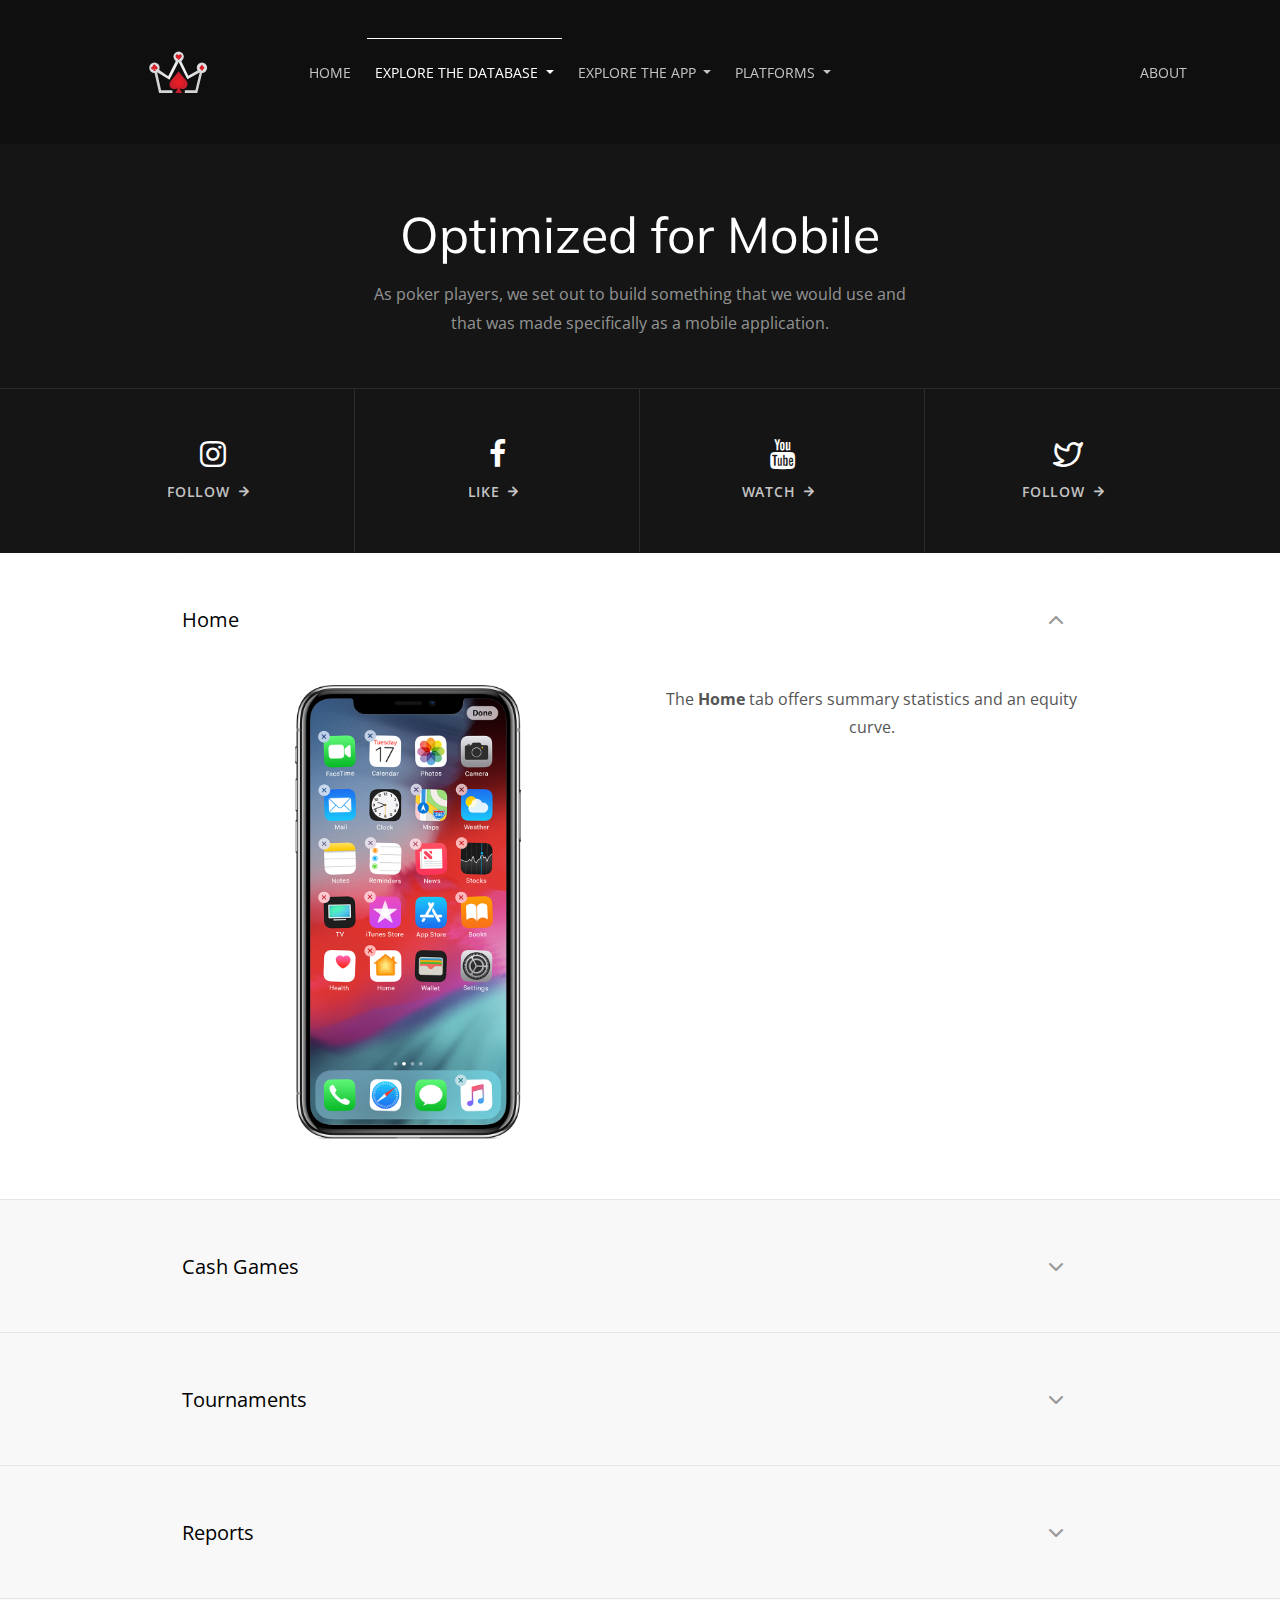
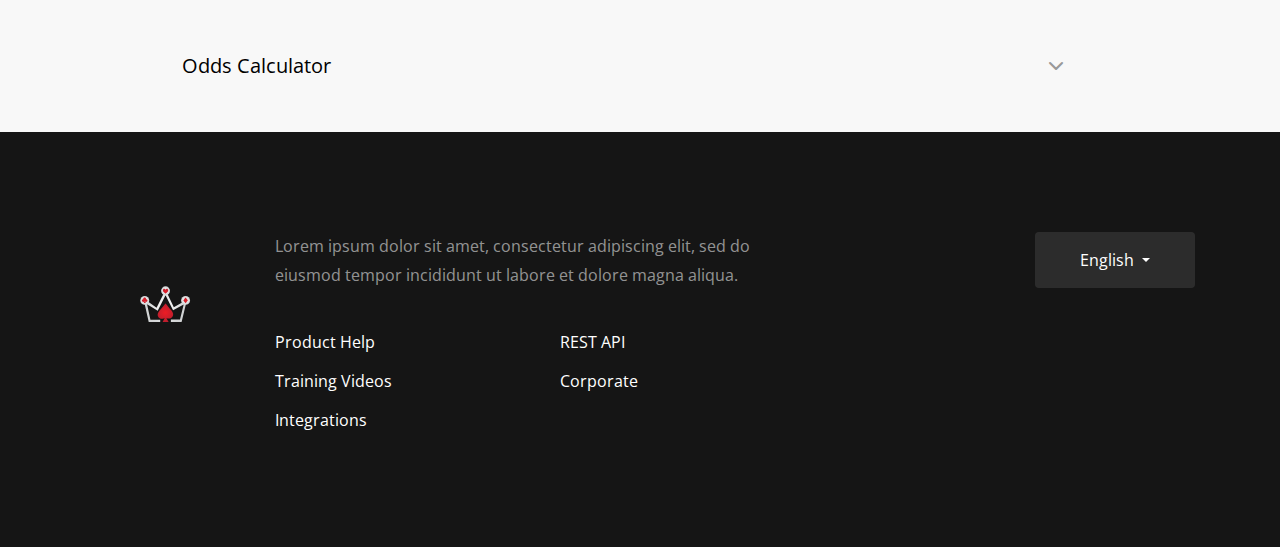
<file: app.html>
<!doctype html>
<html lang="en">
  <head>
    <meta charset="utf-8">
    <meta name="viewport" content="width=device-width, initial-scale=1, shrink-to-fit=no">
    <link rel="stylesheet" href="assets/css/vendor.css" />
    <link rel="stylesheet" href="assets/css/style.css" />

    <title>Next Generation Poker</title>
  </head>
  <body>


    <!-- header -->
    <header class="header header-sticky header-transparent">
      <div class="container">
        <div class="row">
          <nav class="navbar navbar-expand-lg navbar-dark">
            <a href="" class="navbar-brand"><img id="navbarLogo" src="assets/imgs/nextgen-poker.svg" alt="Logo"></a>
            <button class="navbar-toggler" type="button" data-toggle="collapse" data-target="#navbarSupportedContent" aria-controls="navbarSupportedContent" aria-expanded="false" aria-label="Toggle navigation">
              <span class="navbar-toggler-icon"></span>
            </button>

            <div class="collapse navbar-collapse" id="navbarSupportedContent">
              <ul class="navbar-nav mr-auto">
                <li class="nav-item">
                  <a class="nav-link" href="index.html">Home</a>
                </li>
                <li class="nav-item dropdown">
                  <a class="nav-link dropdown-toggle active" href="#" id="dropdown-1" role="button" data-toggle="dropdown" aria-haspopup="true" aria-expanded="false">
                    Explore the Database
                  </a>
                  <div class="dropdown-menu" aria-labelledby="dropdown-1">
                    <a class="dropdown-item" href="database.html#section-1">What is this thing?</a> <!-- should go to the top of the DB page -->
                    <a class="dropdown-item" href="database.html#section-4">Results</a>
                    <a class="dropdown-item" href="database.html#section-7">Search the Omaha Database</a>
                    <a class="dropdown-item" href="database.html#section-9">Texas Hold'Em</a>
                  </div>
                </li>
                <li class="nav-item dropdown">
                  <a class="nav-link dropdown-toggle" href="#" id="dropdown-2" role="button" data-toggle="dropdown" aria-haspopup="true" aria-expanded="false">
                    Explore the App
                  </a>
                  <div class="dropdown-menu" aria-labelledby="dropdown-2">
                    <a class="dropdown-item" href="app.html#section-1">Summary Tab</a>
                    <a class="dropdown-item" href="app.html#section-2">Cash Games & Tournaments</a>
                    <a class="dropdown-item" href="app.html#section-3">Reports</a>
                    <a class="dropdown-item" href="app.html#section-4">Simulator</a>
                    <a class="dropdown-item" href="app.html#section-5">Themes</a>
                    <a class="dropdown-item" href="app.html#section-6">Currencies</a>
                  </div>
                </li>
                <li class="nav-item dropdown">
                  <a class="nav-link dropdown-toggle" href="#" id="dropdown-3" role="button" data-toggle="dropdown" aria-haspopup="true" aria-expanded="false">
                    Platforms
                  </a>
                  <div class="dropdown-menu" aria-labelledby="dropdown-3">
                    <a class="dropdown-item" href="platforms.html#section-1">iOS</a>
                    <a class="dropdown-item" href="platforms.html#section-2">Android</a>
                  </div>
                </li>
              </ul>
              <ul class="navbar-nav">
                <li class="nav-item">
                  <a class="nav-link" href="about.html">About</a>
                </li>
              </ul>
            </div>
          </nav>
        </div>
      </div>
    </header>
    <!-- / header -->


    <!-- hero -->
    <section class="hero bg-dark pb-0">
      <div class="container">
        <div class="row justify-content-center">
          <div class="col-md-6 text-center text-white">
            <h1 class="mb-1">Optimized for Mobile</h1>
            <p class="lead">As poker players, we set out to build something that we would use and that was made specifically as a mobile application.</p>
          </div>
        </div>
      </div>
      <div class="separator-top text-white mt-5">
        <div class="container">
          <div class="row justify-content-center">
            <div class="col-md-12">
              <div class="row separated">
                <div class="col-3 py-5 text-center">
                  <i class="icon-instagram fs-30 d-block mb-1"></i>
                  <a href="https://www.instagram.com/" target="_blank" class="action eyebrow">Follow</a>
                </div>
                <div class="col-3 py-5 text-center">
                  <i class="icon-facebook fs-30 d-block mb-1"></i>
                  <a href="https://www.facebook.com/" target="_blank" class="action eyebrow">Like</a>
                </div>
                <div class="col-3 py-5 text-center">
                  <i class="icon-youtube fs-30 d-block mb-1"></i>
                  <a href="https://youtu.be/JV30IN5SunE" target="_blank" class="action eyebrow">Watch</a>
                </div>
                <div class="col-3 py-5 text-center">
                  <i class="icon-twitter2 fs-30 d-block mb-1"></i>
                  <a href="https://www.twitter.com/" target="_blank" class="action eyebrow">Follow</a>
                </div>
              </div>
            </div>
          </div>
        </div>
      </div>
    </section>
    <!-- / hero -->



    <!-- accordions -->
    <section class="py-0 bg-light">
      <div class="container">
        <div class="row justify-content-center">
          <div class="col-md-10">
            <div class="accordion accordion-fluid" id="accordion-1">
              <div class="card active">
                <div class="card-header" id="heading-1-1">
                  <h5 class="mb-0">
                    <button class="btn btn-link" type="button" data-toggle="collapse" data-target="#collapse-1-1" aria-expanded="true" aria-controls="collapse-1-1">
                      Home
                    </button>
                  </h5>
                </div>

                <div id="collapse-1-1" class="collapse show" aria-labelledby="heading-1-1" data-parent="#accordion-1">
                  <div class="card-body">
                    <div class="row gutter-1 text-center">
                      <div class="col-6 col-md-6 col-lg-6">
                            <img class="app-showcase" src="assets/imgs/iphone-placeholder.png" alt="Home Screen">
                      </div>
                      <div class="col-6 col-md-6 col-lg-6">
                        <p>The <b>Home</b> tab offers summary statistics and an equity curve.  </p>
                      </div>
                    </div>
                  </div>
                </div>
              </div>
              <div class="card">
                <div class="card-header" id="heading-1-2">
                  <h5 class="mb-0">
                    <button class="btn btn-link collapsed" type="button" data-toggle="collapse" data-target="#collapse-1-2" aria-expanded="false" aria-controls="collapse-1-2">
                      Cash Games
                    </button>
                  </h5>
                </div>
                <div id="collapse-1-2" class="collapse" aria-labelledby="heading-1-2" data-parent="#accordion-1">
                  <div class="card-body">
                    <div class="row gutter-2 text-center">
                      <div class="col-6 col-md-6 col-lg-6">
                        <div class="row">
                          <div class="col-6">
                            <img class="app-showcase" src="assets/imgs/iphone-placeholder.png" alt="Home Screen">
                          </div>
                          <div class="col-6">
                            <img class="app-showcase" src="assets/imgs/iphone-placeholder.png" alt="Home Screen">
                          </div>
                        </div>
                      </div>
                      <div class="col-6 col-md-6 col-lg-6">
                        <p>The <b>Cash</b> tab offers summary statistics and an equity curve.  </p>
                      </div>
                    </div>
                  </div>
                </div>
              </div>
              <div class="card">
                <div class="card-header" id="heading-1-3">
                  <h5 class="mb-0">
                    <button class="btn btn-link collapsed" type="button" data-toggle="collapse" data-target="#collapse-1-3" aria-expanded="false" aria-controls="collapse-1-3">
                      Tournaments
                    </button>
                  </h5>
                </div>
                <div id="collapse-1-3" class="collapse" aria-labelledby="heading-1-3" data-parent="#accordion-1">
                  <div class="card-body">
                    <div class="row gutter-2 text-center">
                      <div class="col-6 col-md-6 col-lg-6">
                        <div class="row">
                          <div class="col-6">
                            <img class="app-showcase" src="assets/imgs/iphone-placeholder.png" alt="Home Screen">
                          </div>
                          <div class="col-6">
                            <img class="app-showcase" src="assets/imgs/iphone-placeholder.png" alt="Home Screen">
                          </div>
                        </div>
                      </div>
                      <div class="col-6 col-md-6 col-lg-6">
                        <p>The <b>Tournaments</b> tab offers summary statistics and an equity curve.  </p>
                      </div>
                    </div>
                  </div>
                </div>
              </div>
              <div class="card">
                <div class="card-header" id="heading-1-4">
                  <h5 class="mb-0">
                    <button class="btn btn-link collapsed" type="button" data-toggle="collapse" data-target="#collapse-1-4" aria-expanded="false" aria-controls="collapse-1-4">
                      Reports
                    </button>
                  </h5>
                </div>
                <div id="collapse-1-4" class="collapse" aria-labelledby="heading-1-4" data-parent="#accordion-1">
                  <div class="card-body">
                    <div class="row gutter-1 text-center">
                      <div class="col-6 col-md-6 col-lg-6">
                            <img class="app-showcase" src="assets/imgs/iphone-placeholder.png" alt="Home Screen">
                      </div>
                      <div class="col-6 col-md-6 col-lg-6">
                        <p>The <b>Reports</b> tab offers summary statistics and an equity curve.  </p>
                      </div>
                    </div>
                  </div>
                </div>
              </div>
              <div class="card">
                <div class="card-header" id="heading-1-5">
                  <h5 class="mb-0">
                    <button class="btn btn-link collapsed" type="button" data-toggle="collapse" data-target="#collapse-1-5" aria-expanded="false" aria-controls="collapse-1-5">
                      Odds Calculator
                    </button>
                  </h5>
                </div>
                <div id="collapse-1-5" class="collapse" aria-labelledby="heading-1-5" data-parent="#accordion-1">
                  <div class="card-body">
                    <div class="row gutter-1 text-center">
                      <div class="col-6 col-md-6 col-lg-6">
                            <img class="app-showcase" src="assets/imgs/iphone-placeholder.png" alt="Home Screen">
                      </div>
                      <div class="col-6 col-md-6 col-lg-6">
                        <p>The <b>Simulator</b> tab offers summary statistics and an equity curve.  </p>
                      </div>
                    </div>
                  </div>
                </div>
              </div>
            </div>
          </div>
        </div>
      </div>
    </section>
    <!-- / accordions -->


    <!-- footer -->
    <footer class="bg-dark">
      <div class="container">
        <div class="row gutter-3">
          <div class="col-12 col-md-2">
            <a href="../../index.html"><img id="footerLogo" src="assets/imgs/nextgen-poker.svg" alt="Logo"></a>
          </div>
          <div class="col-12 col-md-6 text-white">
            <p class="mb-4">Lorem ipsum dolor sit amet, consectetur adipiscing elit, sed do eiusmod tempor incididunt ut labore et dolore magna aliqua.</p>
            <div class="row">
              <div class="col">
                <ul class="list-group list-group-minimal">
                  <li class="list-group-item"><a href="" class="link">Product Help</a></li>
                  <li class="list-group-item"><a href="" class="link">Training Videos</a></li>
                  <li class="list-group-item"><a href="" class="link">Integrations</a></li>
                </ul>
              </div>
              <div class="col">
                <ul class="list-group list-group-minimal">
                  <li class="list-group-item"><a href="" class="link">REST API</a></li>
                  <li class="list-group-item"><a href="" class="link">Corporate</a></li>
                </ul>
              </div>
            </div>
          </div>
          <div class="col-12 col-md-4 col-lg-2 ml-auto text-md-right">
            <div class="dropdown">
              <button class="btn btn-inverted btn-block dropdown-toggle" type="button" id="dropdownMenuButton" data-toggle="dropdown" aria-haspopup="true" aria-expanded="false">
                English
              </button>
              <div class="dropdown-menu" aria-labelledby="dropdownMenuButton">
                <a class="dropdown-item" href="#">French</a>
                <a class="dropdown-item" href="#">German</a>
              </div>
            </div>
          </div>
        </div>
      </div>
    </footer>
    <!-- / footer -->


    <script src="assets/js/vendor.min.js"></script>
    <script src="assets/js/app.js"></script>
  </body>
</html>
</file>
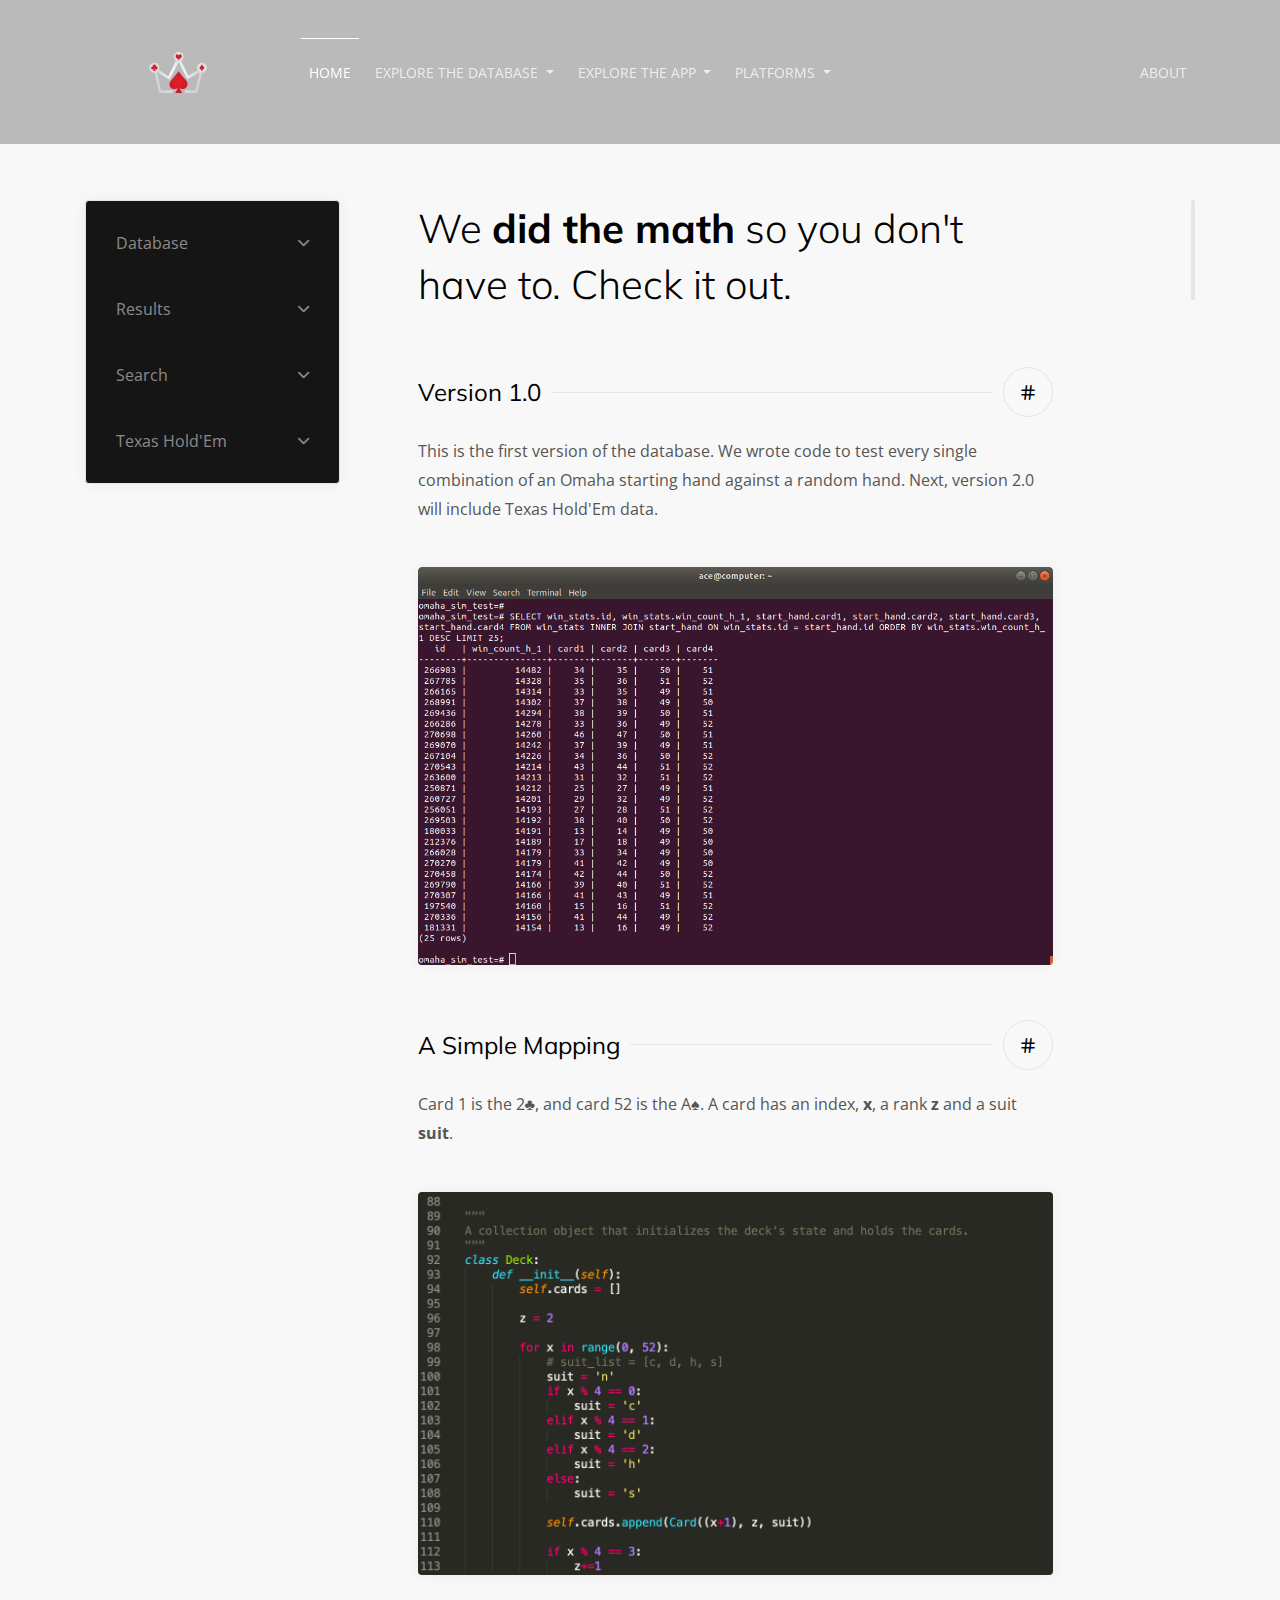
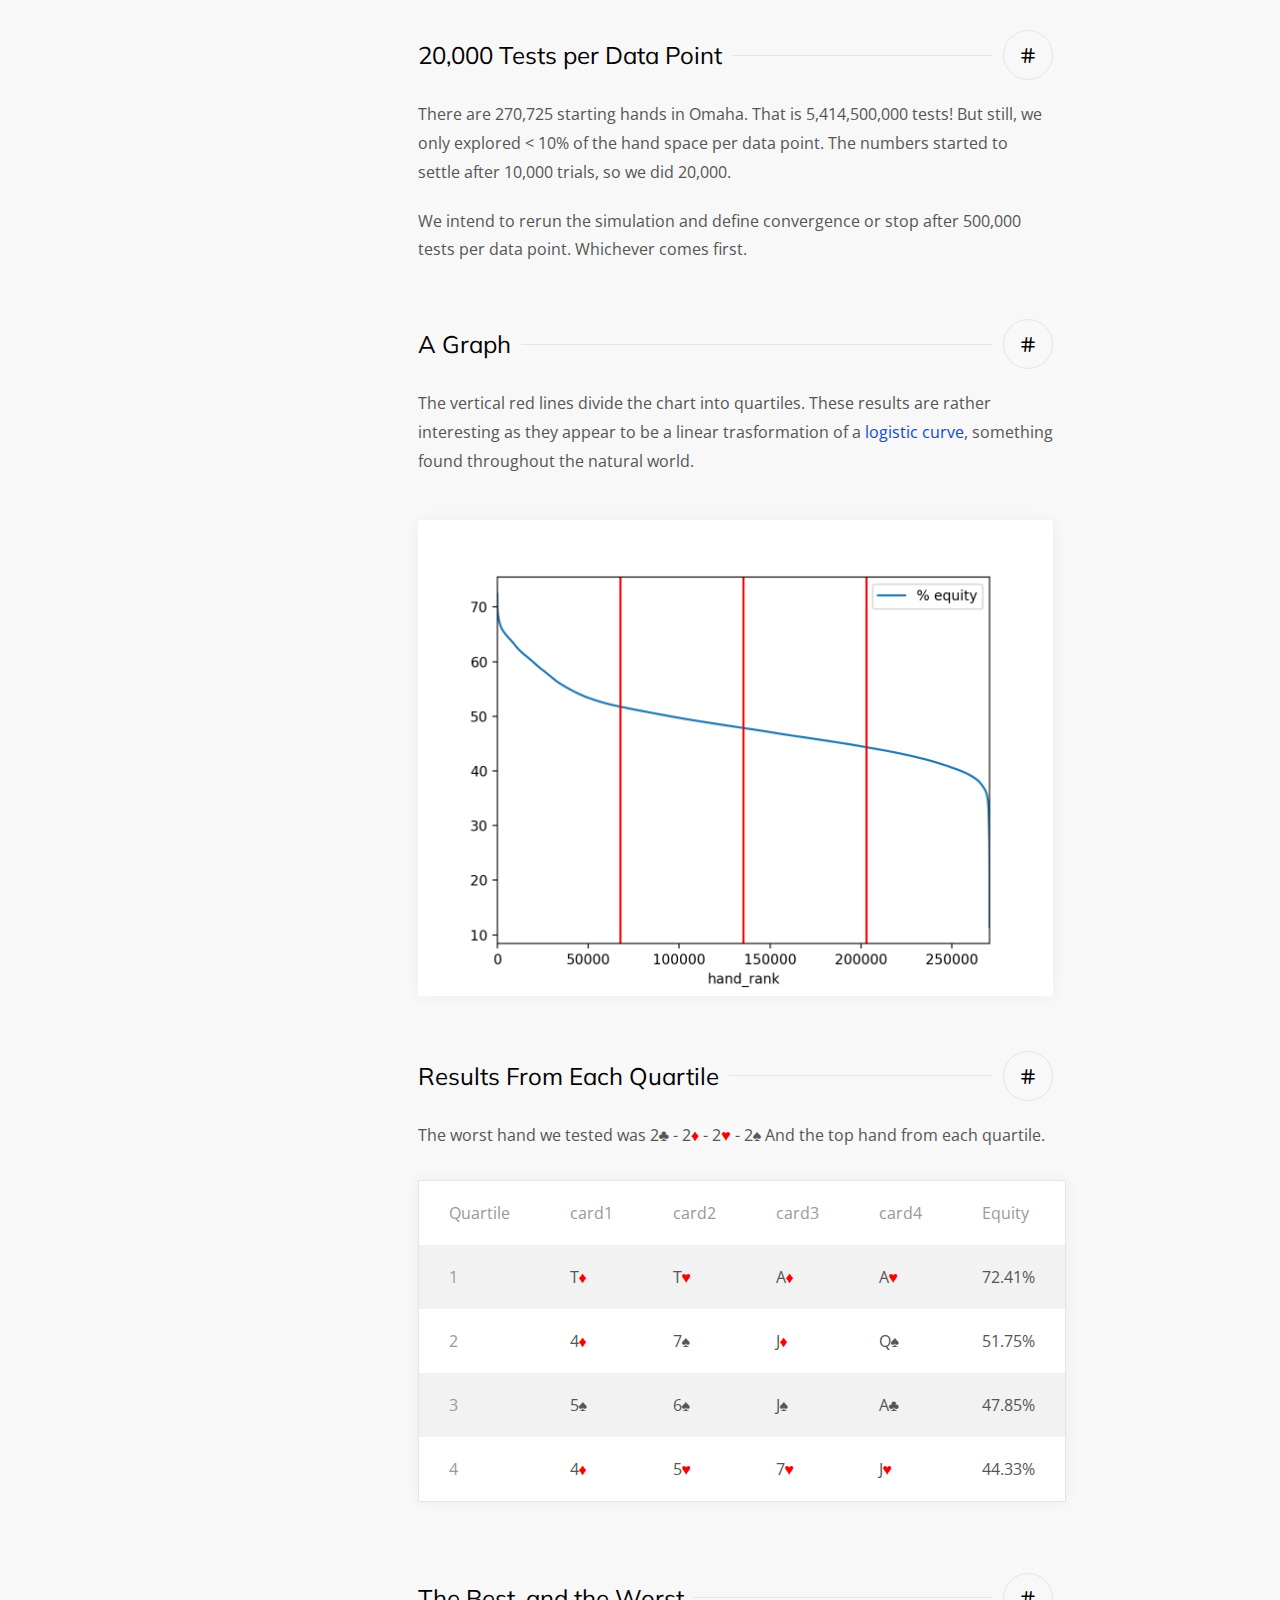
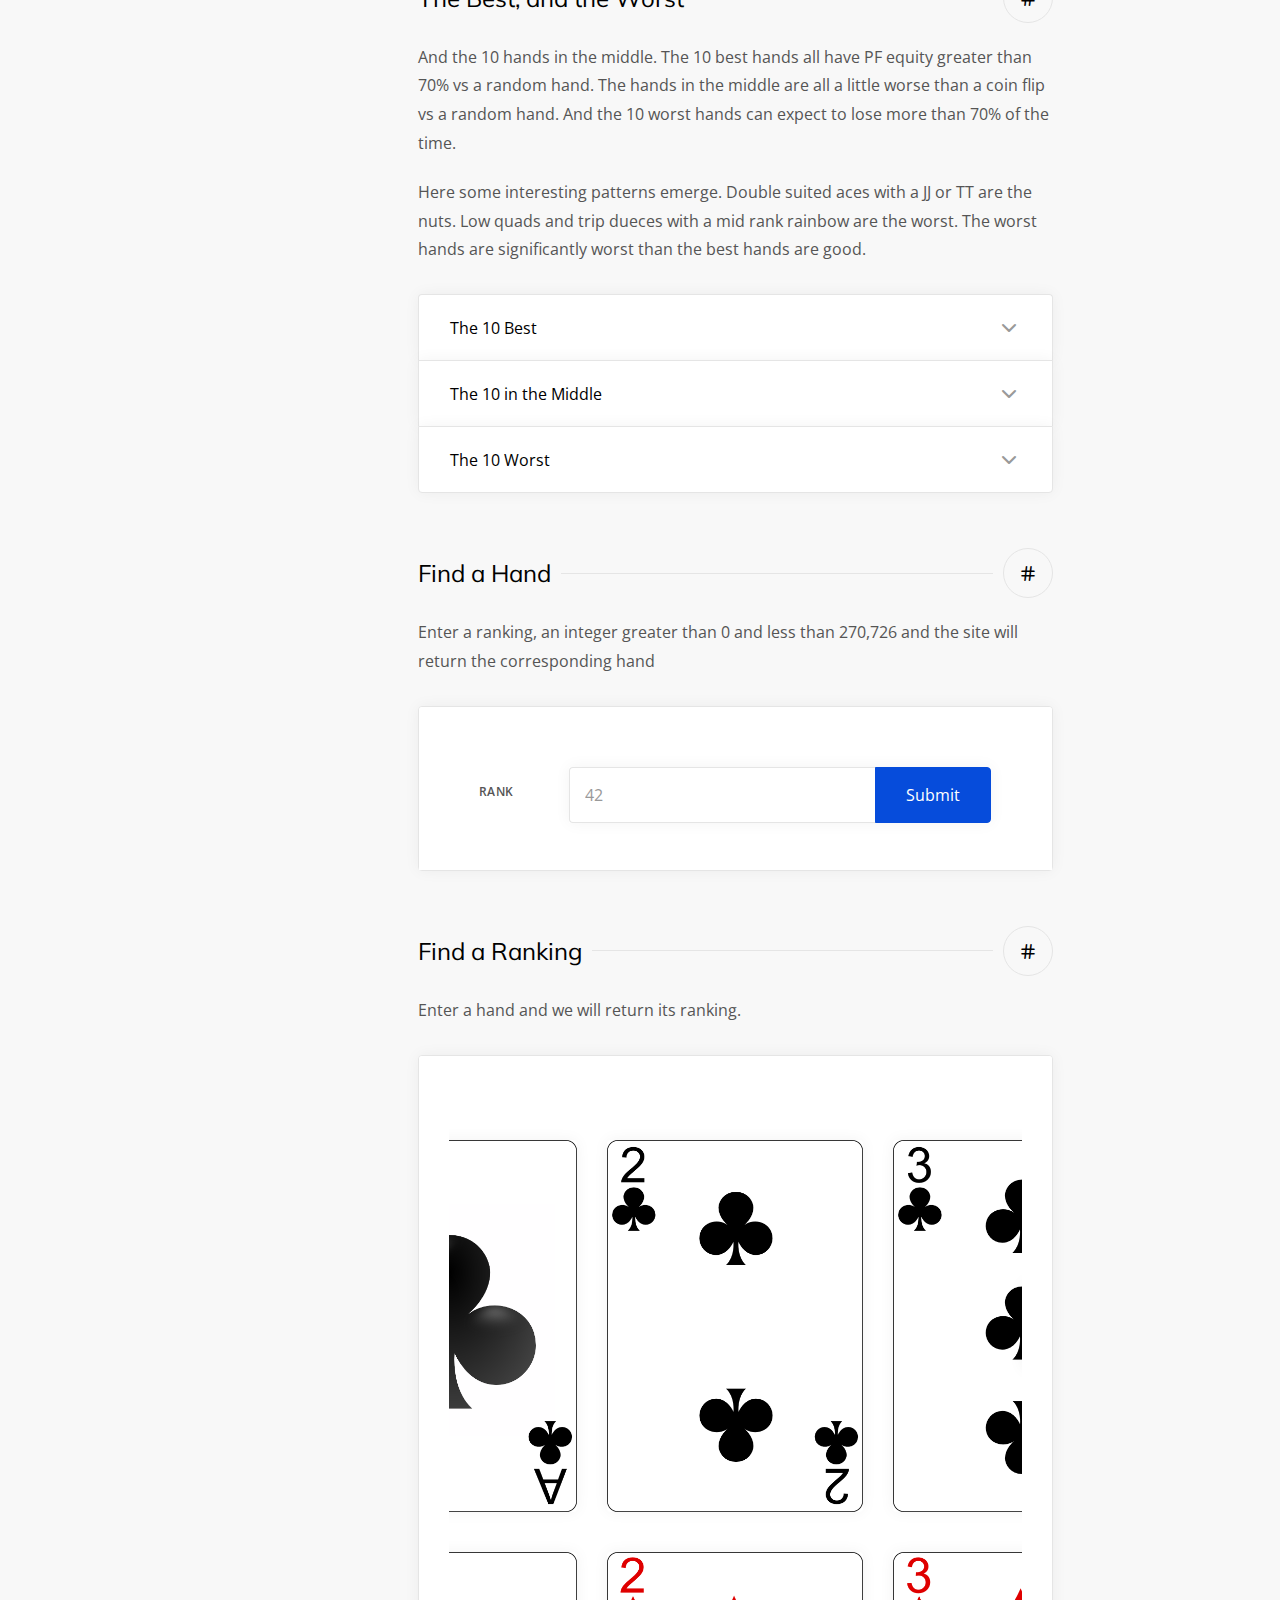
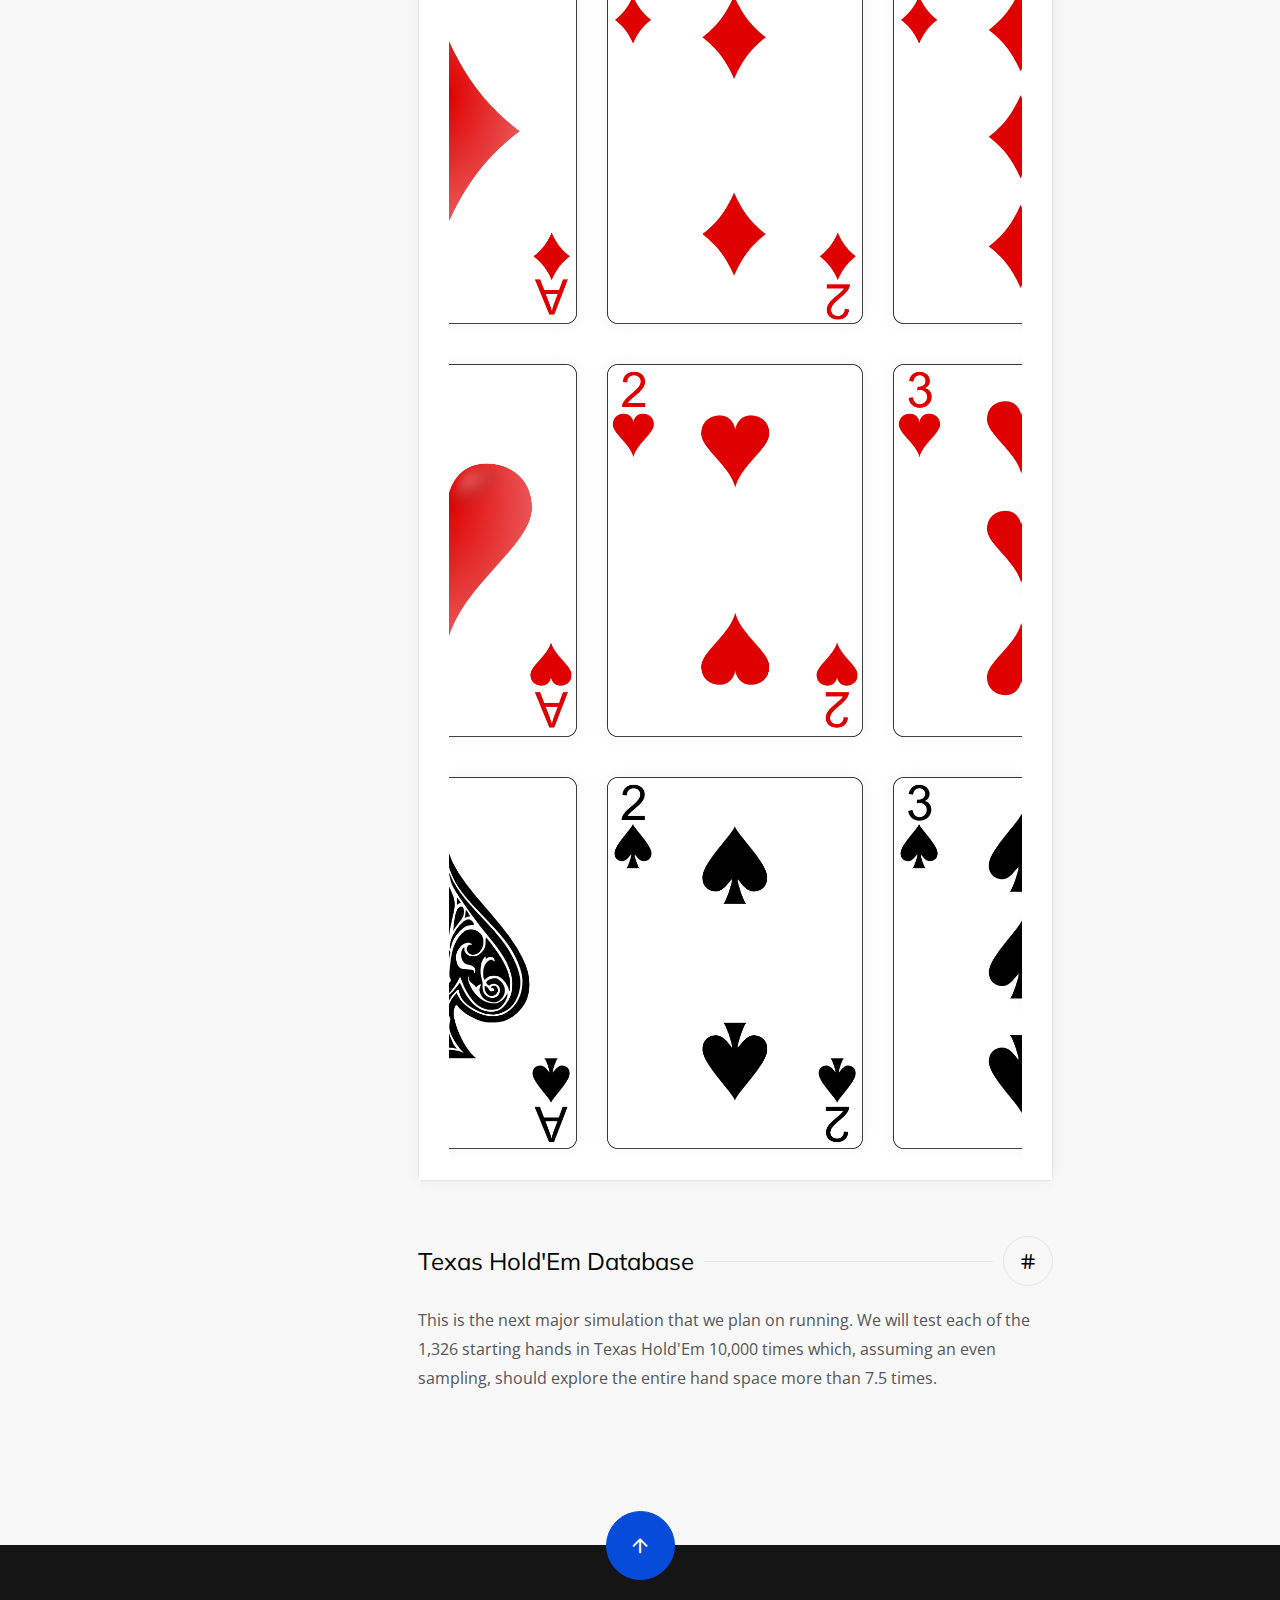
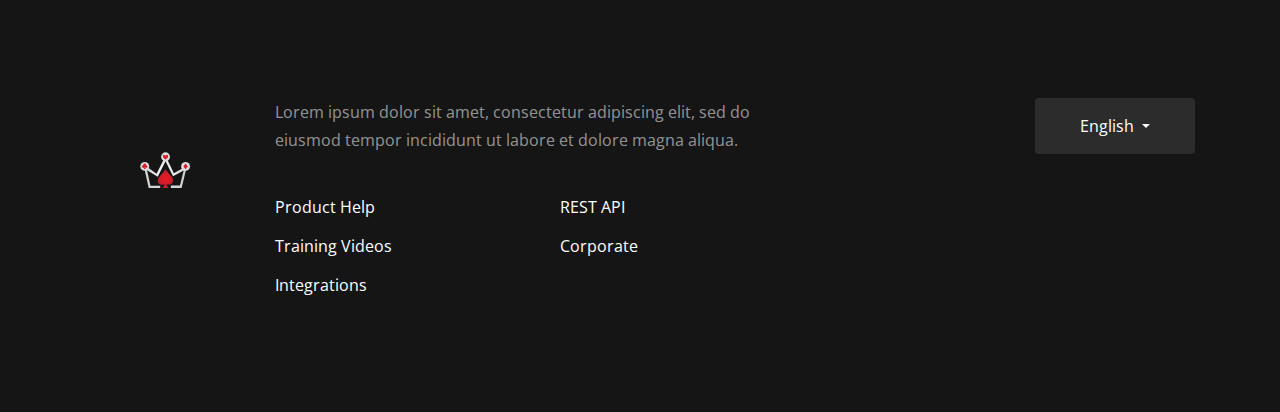
<file: database.html>
<!doctype html>
<html lang="en">
  <head>

    <meta charset="utf-8">
    <meta name="viewport" content="width=device-width, initial-scale=1, shrink-to-fit=no">

    <link rel="stylesheet" href="assets/css/vendor.css" />
    <link rel="stylesheet" href="assets/css/style.css" />
    <link rel="stylesheet" href="assets/css/style2.css" />

    <title>NextGen Database</title>

  </head>


  <body>

    <!-- header -->
    <header class="header header-sticky header-transparent">
      <div class="container">
        <div class="row">
          <nav class="navbar navbar-expand-lg navbar-dark" >
            <!-- nav bar logo -->
            <a href="" class="navbar-brand"><img id="navbarLogo"src="assets/imgs/nextgen-poker.svg" alt="Logo"></a>
            <button class="navbar-toggler" type="button" data-toggle="collapse" data-target="#navbarSupportedContent" aria-controls="navbarSupportedContent" aria-expanded="false" aria-label="Toggle navigation">
              <span class="navbar-toggler-icon"></span>
            </button>

            <div class="collapse navbar-collapse" id="navbarSupportedContent">
              <ul class="navbar-nav mr-auto">
                <li class="nav-item">
                  <a class="nav-link active" href="index.html">Home</span></a>
                </li>
                <li class="nav-item dropdown">
                  <a class="nav-link dropdown-toggle" href="#" id="dropdown-1" role="button" data-toggle="dropdown" aria-haspopup="true" aria-expanded="false">
                    Explore the Database
                  </a>
                  <div class="dropdown-menu" aria-labelledby="dropdown-1">
                    <a class="dropdown-item" href="database.html#section-1">What is this thing?</a> <!-- should go to the top of the DB page -->
                    <a class="dropdown-item" href="database.html#section-4">Results</a>
                    <a class="dropdown-item" href="database.html#section-7">Search the Omaha Database</a>
                    <a class="dropdown-item" href="database.html#section-9">Texas Hold'Em</a>
                  </div>
                </li>
                <li class="nav-item dropdown">
                  <a class="nav-link dropdown-toggle" href="#" id="dropdown-2" role="button" data-toggle="dropdown" aria-haspopup="true" aria-expanded="false">
                    Explore the App
                  </a>
                  <div class="dropdown-menu" aria-labelledby="dropdown-2">
                    <a class="dropdown-item" href="app.html">Summary Tab</a>
                    <a class="dropdown-item" href="app.html">Cash Games & Tournaments</a>
                    <a class="dropdown-item" href="app.html">Reports</a>
                    <a class="dropdown-item" href="app.html">Simulator</a>
                    <a class="dropdown-item" href="app.html">Themes</a>
                    <a class="dropdown-item" href="app.html">Currencies</a>
                  </div>
                </li>
                <li class="nav-item dropdown">
                  <a class="nav-link dropdown-toggle" href="#" id="dropdown-3" role="button" data-toggle="dropdown" aria-haspopup="true" aria-expanded="false">
                    Platforms
                  </a>
                  <div class="dropdown-menu" aria-labelledby="dropdown-3">
                    <a class="dropdown-item" href="platforms.html#section-1">iOS</a>
                    <a class="dropdown-item" href="platforms.html#section-2">Android</a>
                    <!-- <div class="dropdown-divider"></div> -->
                  </div>
                </li>
              </ul>
              <ul class="navbar-nav">
                <li class="nav-item">
                  <a class="nav-link" href="documentation/index.html">About</a>
                </li>
              </ul>
            </div>
          </nav>
        </div>
      </div>
    </header>
    <!-- / header -->


    <section>
      <div class="container">
        <div class="row justify-content-between">

          <!-- toc -->
          <aside class="col-lg-3">
            <div class="sticky sticky-with-header">
              <button class="overlay-menu-open"></button>
              <div class="overlay-menu boxed bg-dark text-white mb-3 mb-lg-0">
                <ul id="page-nav" class="nav flex-column nav-vertical">
                  <li class="nav-item">
                    <a class="nav-link" data-toggle="collapse" href="#menu-1" role="button" aria-expanded="false" aria-controls="menu-1">Database</a>
                      <div class="collapse" id="menu-1" data-parent="#page-nav">
                      <ul class="nav flex-column">
                        <li class="nav-item">
                          <a class="nav-link active" href="#section-1">Version 1.0</a>
                        </li>
                        <li class="nav-item">
                          <a class="nav-link" href="#section-2">A Simple Mapping</a>
                        </li>
                        <li class="nav-item">
                          <a class="nav-link" href="#section-3">20,000 Tests per Data Point</a>
                        </li>
                      </ul>
                    </div>
                  </li>
                  <li class="nav-item">
                    <a class="nav-link" data-toggle="collapse" href="#menu-2" role="button" aria-expanded="false" aria-controls="menu-2">Results</a>
                    <div class="collapse" id="menu-2" data-parent="#page-nav">
                      <div>
                        <ul class="nav flex-column">
                          <li class="nav-item">
                            <a class="nav-link" href="#section-4">Equity vs Hand Rank</a>
                          </li>
                          <li class="nav-item">
                            <a class="nav-link" href="#section-5">Results From Each Quartile</a>
                          </li>
                          <li class="nav-item">
                            <a class="nav-link" href="#section-6">The Best, and the Worst</a>
                          </li>
                        </ul>
                      </div>
                    </div>
                  </li>
                  <li class="nav-item">
                    <a class="nav-link" data-toggle="collapse" href="#menu-3" role="button" aria-expanded="false" aria-controls="menu-3">Search</a>
                    <div class="collapse" id="menu-3" data-parent="#page-nav">
                      <div>
                        <ul class="nav flex-column">
                          <li class="nav-item">
                            <a class="nav-link" href="#section-7">Find a Hand</a>
                          </li>
                          <li class="nav-item">
                            <a class="nav-link" href="#section-8">Find a Ranking</a>
                          </li>
                        </ul>
                      </div>
                    </div>
                  </li>
                  <li class="nav-item">
                    <a class="nav-link" data-toggle="collapse" href="#menu-4" role="button" aria-expanded="false" aria-controls="menu-4">Texas Hold'Em</a>
                    <div class="collapse" id="menu-4" data-parent="#page-nav">
                      <div>
                        <ul class="nav flex-column">
                          <li class="nav-item">
                            <a class="nav-link" href="#section-8">Coming Soon</a>
                        </ul>
                      </div>
                    </div>
                  </li>
                </ul>
              </div>
            </div>
          </aside>
          <!-- / toc -->


          <!-- content -->
          <article id="content" class="col-lg-7">

            <h1 class="h2 font-weight-light">We <b>did the math</b> so you don't have to. Check it out.</h1>


            <!-- database -->
            <section id="section-1">
              <h2 class="section-title">Version 1.0 <a data-scroll href="#section-1" class="anchor" data-toggle="tooltip" data-placement="top" title="Copy URL"></a></h2>
              <p>This is the first version of the database.  We wrote code to test every single combination of an Omaha starting
              hand against a random hand.  Next, version 2.0 will include Texas Hold'Em data.</p>
              <br>
              <div class="card card-showcase">
                  <img class="card-img-top" src="assets/imgs/database.png" alt="Documentation Layout 1">
              </div>
            </section>
            <!-- / database -->

            <!-- colors -->
            <section id="section-2">
              <h2 class="section-title">A Simple Mapping <a data-scroll href="#section-2" class="anchor" data-toggle="tooltip" data-placement="top" title="Copy URL"></a></h2>
              <p>Card 1 is the <span>2&clubs;</span>, and card 52 is the <span>A&spades;</span>.  A card has an index, <b>x</b>, a rank <b>z</b> and a suit <b>suit</b>.</p>
              <br>
              <div class="card card-showcase">
                  <img class="card-img-top" src="assets/imgs/mapping.png" alt="Documentation Layout 1">
              </div>
            </section>
            <!-- / colors -->


            <!-- file tree -->
            <section id="section-3">
              <h2 class="section-title">20,000 Tests per Data Point <a data-scroll href="#section-3" class="anchor" data-toggle="tooltip" data-placement="top" title="Copy URL"></a></h2>
              <p>There are 270,725 starting hands in Omaha.  That is 5,414,500,000 tests!  But still, we only explored < 10% of the hand space per data point.  The numbers started to settle after 10,000 trials, so we did 20,000.</p>
              <p>We intend to rerun the simulation and define convergence or stop after 500,000 tests per data point.  Whichever comes first.
            </section>
            <!-- / file tree -->

            <!-- graph -->
            <section id="section-4">
              <h2 class="section-title">A Graph <a data-scroll href="#section-2" class="anchor" data-toggle="tooltip" data-placement="top" title="Copy URL"></a></h2>
              <p>The vertical red lines divide the chart into quartiles. These results are rather interesting as they appear to be a linear trasformation
                of a <a href="https://en.wikipedia.org/wiki/Logistic_function" target="_blank">logistic curve</a>, something found throughout the natural world.</p>
              <br>
              <div class="card card-showcase">
                  <img class="card-img-top" src="assets/imgs/graph.png" alt="Documentation Layout 1">
              </div>
            </section>
            <!-- / graph -->


            <!-- table -->
            <section id="section-5">
              <h2 class="section-title">Results From Each Quartile <a data-scroll href="#section-4" class="anchor" data-toggle="tooltip" data-placement="top" title="Copy URL"></a></h2>
              <p>The worst hand we tested was 2<span>&clubs;</span> - 2<span style="color: red">&diams;</span> - 2<span style="color: red">&hearts;</span> - 2<span>&spades;</span>
              And the top hand from each quartile.</p>
              <div class="row">
                <div class="col">
                  <table class="table table-striped boxed">
                    <thead>
                      <tr>
                        <th scope="col">Quartile</th>
                        <th scope="col">card1</th>
                        <th scope="col">card2</th>
                        <th scope="col">card3</th>
                        <th scope="col">card4</th>
                        <th scope="col">Equity</th>
                      </tr>
                    </thead>
                    <tbody>
                      <tr>
                        <th scope="row">1</th>
                        <td>T<span style="color: red">&diams;</span></td>
                        <td>T<span style="color: red">&hearts;</span></td>
                        <td>A<span style="color: red">&diams;</span></td>
                        <td>A<span style="color: red">&hearts;</span></td>
                        <td>72.41%</td>
                      </tr>
                      <tr>
                        <th scope="row">2</th>
                        <td>4<span style="color: red">&diams;</span></td>
                        <td>7<span>&spades;</span></td>
                        <td>J<span style="color: red">&diams;</span></td>
                        <td>Q<span>&spades;</span></td>
                        <td>51.75%</td>
                      </tr>
                      <tr>
                        <th scope="row">3</th>
                        <td>5<span>&spades;</span></td>
                        <td>6<span>&spades;</span></td>
                        <td>J<span>&spades;</span></td>
                        <td>A<span>&clubs;</span></td>
                        <td>47.85%</td>
                      </tr>
                      <tr>
                        <th scope="row">4</th>
                        <td>4<span style="color: red">&diams;</span></td>
                        <td>5<span style="color: red">&hearts;</span></td>
                        <td>7<span style="color: red">&hearts;</span></td>
                        <td>J<span style="color: red">&hearts;</span></td>
                        <td>44.33%</td>
                      </tr>
                    </tbody>
                  </table>
                </div>
              </div>
            </section>
            <!-- / table -->


            <!-- accordion -->
            <section id="section-6">
              <h2 class="section-title">The Best, and the Worst <a data-scroll href="#section-5" class="anchor" data-toggle="tooltip" data-placement="top" title="Copy URL"></a></h2>
              <p>And the 10 hands in the middle.  The 10 best hands all have PF equity greater than 70% vs a random hand.  The hands in the middle are all a little worse than a coin flip vs a random hand.  And the 10 worst hands can expect to lose more than 70% of the time.</p>
              <p>Here some interesting patterns emerge.  Double suited aces with a JJ or TT are the nuts.  Low quads and trip dueces with a mid
                rank rainbow are the worst.  The worst hands are significantly worst than the best hands are good.
              </p>
              <div class="row">
                <div class="col">
                  <div class="accordion accordion-card" id="accordionExample">
                    <div class="card">
                      <div class="card-header" id="headingOne">
                        <h5 class="mb-0">
                          <button class="btn btn-link" type="button" data-toggle="collapse" data-target="#collapseOne" aria-expanded="false" aria-controls="collapseOne">
                            The 10 Best
                          </button>
                        </h5>
                      </div>
                      <div id="collapseOne" class="collapse" aria-labelledby="headingOne" data-parent="#accordionExample">
                        <div class="card-body">
                          <div class="row">
                            <div class="col">
                              <table class="table table-striped boxed">
                                <thead>
                                  <tr>
                                    <th scope="col">Rank</th>
                                    <th scope="col">card1</th>
                                    <th scope="col">card2</th>
                                    <th scope="col">card3</th>
                                    <th scope="col">card4</th>
                                  </tr>
                                </thead>
                                <tbody>
                                  <tr>
                                    <th scope="row">1</th>
                                    <td>T<span style="color: red">&diams;</span></td>
                                    <td>T<span style="color: red">&hearts;</span></td>
                                    <td>A<span style="color: red">&diams;</span></td>
                                    <td>A<span style="color: red">&hearts;</span></td>
                                  </tr>
                                  <tr>
                                    <th scope="row">2</th>
                                    <td>T<span style="color: red">&diams;</span></td>
                                    <td>T<span >&spades;</span></td>
                                    <td>A<span style="color: red">&diams;</span></td>
                                    <td>A<span >&spades;</span></td>
                                  </tr>
                                  <tr>
                                    <th scope="row">3</th>
                                    <td>T<span>&clubs;</span></td>
                                    <td>T<span style="color: red">&hearts;</span></td>
                                    <td>A<span>&clubs;</span></td>
                                    <td>A<span style="color: red">&hearts;</span></td>
                                  </tr>
                                  <tr>
                                    <th scope="row">4</th>
                                    <td>J<span>&clubs;</span></td>
                                    <td>J<span style="color: red">&diams;</span></td>
                                    <td>A<span>&clubs;</span></td>
                                    <td>A<span style="color: red">&diams;</span></td>
                                  </tr>
                                  <tr>
                                    <th scope="row">5</th>
                                    <td>J<span style="color: red">&diams;</span></td>
                                    <td>J<span style="color: red">&hearts;</span></td>
                                    <td>A<span style="color: red">&diams;</span></td>
                                    <td>A<span style="color: red">&hearts;</span></td>
                                  </tr>
                                  <tr>
                                    <th scope="row">6</th>
                                    <td>9<span>&spades;</span></td>
                                    <td>T<span>&spades;</span></td>
                                    <td>A<span>&clubs;</span></td>
                                    <td>A<span>&spades;</span></td>
                                  </tr>
                                  <tr>
                                    <th scope="row">7</th>
                                    <td>K<span style="color: red">&diams;</span></td>
                                    <td>K<span style="color: red">&hearts;</span></td>
                                    <td>A<span style="color: red">&diams;</span></td>
                                    <td>A<span style="color: red">&hearts;</span></td>
                                  </tr>
                                  <tr>
                                    <th scope="row">8</th>
                                    <td>J<span>&clubs;</span></td>
                                    <td>J<span style="color: red">&hearts;</span></td>
                                    <td>A<span>&clubs;</span></td>
                                    <td>A<span style="color: red">&hearts;</span></td>
                                  </tr>
                                  <tr>
                                    <th scope="row">9</th>
                                    <td>T<span style="color: red">&diams;</span></td>
                                    <td>T<span>&spades;</span></td>
                                    <td>A<span style="color: red">&diams;</span></td>
                                    <td>A<span>&spades;</span></td>
                                  </tr>
                                  <tr>
                                    <th scope="row">10</th>
                                    <td>Q<span style="color: red">&hearts;</span></td>
                                    <td>Q<span>&spades;</span></td>
                                    <td>A<span style="color: red">&hearts;</span></td>
                                    <td>A<span>&spades;</span></td>
                                  </tr>
                                </tbody>
                              </table>
                            </div>
                          </div>
                        </div>
                      </div>
                    </div>
                    <div class="card">
                      <div class="card-header" id="headingTwo">
                        <h5 class="mb-0">
                          <button class="btn btn-link" type="button" data-toggle="collapse" data-target="#collapseTwo" aria-expanded="false" aria-controls="collapseTwo">
                            The 10 in the Middle
                          </button>
                        </h5>
                      </div>
                      <div id="collapseTwo" class="collapse" aria-labelledby="headingTwo" data-parent="#accordionExample">
                        <div class="card-body">
                          <div class="row">
                            <div class="col">
                              <table class="table table-striped boxed">
                                <thead>
                                  <tr>
                                    <th scope="col">Rank</th>
                                    <th scope="col">card1</th>
                                    <th scope="col">card2</th>
                                    <th scope="col">card3</th>
                                    <th scope="col">card4</th>
                                  </tr>
                                </thead>
                                <tbody>
                                  <tr>
                                    <th scope="row">135358</th>
                                    <td>4<span >&clubs;</span></td>
                                    <td>6<span>&spades;</span></td>
                                    <td>T<span style="color: red">&diams;</span></td>
                                    <td>J<span>&clubs;</span></td>
                                  </tr>
                                  <tr>
                                    <th scope="row">135359</th>
                                    <td>4<span>&clubs;</span></td>
                                    <td>9<span style="color: red">&diams;</span></td>
                                    <td>Q<span>&clubs;</span></td>
                                    <td>K<span>&spades;</span></td>
                                  </tr>
                                  <tr>
                                    <th scope="row">135360</th>
                                    <td>6<span style="color: red">&hearts;</span></td>
                                    <td>7<span>&clubs;</span></td>
                                    <td>T<span>&spades;</span></td>
                                    <td>K<span style="color: red">&diams;</span></td>
                                  </tr>
                                  <tr>
                                    <th scope="row">135361</th>
                                    <td>7<span style="color: red">&hearts;</span></td>
                                    <td>9<span style="color: red">&diams;</span></td>
                                    <td>T<span>&clubs;</span></td>
                                    <td>J<span>&spades;</span></td>
                                  </tr>
                                  <tr>
                                    <th scope="row">135362</th>
                                    <td>5<span>&spades;</span></td>
                                    <td>6<span>&spades;</span></td>
                                    <td>J<span>&spades;</span></td>
                                    <td>A<span>&clubs;</span></td>
                                  </tr>
                                  <tr>
                                    <th scope="row">135363</th>
                                    <td>4<span>&spades;</span></td>
                                    <td>9<span>&spades;</span></td>
                                    <td>J<span>&spades;</span></td>
                                    <td>A<span>&clubs;</span></td>
                                  </tr>
                                  <tr>
                                    <th scope="row">135364</th>
                                    <td>3<span style="color: red">&diams;</span></td>
                                    <td>4<span style="color: red">&diams;</span></td>
                                    <td>7<span style="color: red">&diams;</span></td>
                                    <td>7<span style="color: red">&hearts;</span></td>
                                  </tr>
                                  <tr>
                                    <th scope="row">135365</th>
                                    <td>2<span style="color: red">&hearts;</span></td>
                                    <td>9<span>&spades;</span></td>
                                    <td>H<span style="color: red">&diams;</span></td>
                                    <td>K<span>&spades;</span></td>
                                  </tr>
                                  <tr>
                                    <th scope="row">135366</th>
                                    <td>3<span style="color: red">&diams;</span></td>
                                    <td>3<span style="color: red">&hearts;</span></td>
                                    <td>6<span style="color: red">&hearts;</span></td>
                                    <td>K<span style="color: red">&diams;</span></td>
                                  </tr>
                                  <tr>
                                    <th scope="row">135367</th>
                                    <td>2<span>&clubs;</span></td>
                                    <td>8<span>&hearts;</span></td>
                                    <td>J<span>&spades;</span></td>
                                    <td>A<span>&spades;</span></td>
                                  </tr>
                                </tbody>
                              </table>
                            </div>
                          </div>
                        </div>
                      </div>
                    </div>
                    <div class="card">
                      <div class="card-header" id="headingThree">
                        <h5 class="mb-0">
                          <button class="btn btn-link collapsed" type="button" data-toggle="collapse" data-target="#collapseThree" aria-expanded="false" aria-controls="collapseThree">
                            The 10 Worst
                          </button>
                        </h5>
                      </div>
                      <div id="collapseThree" class="collapse" aria-labelledby="headingThree" data-parent="#accordionExample">
                        <div class="card-body">
                          <div class="row">
                            <div class="col">
                              <table class="table table-striped boxed">
                                <thead>
                                  <tr>
                                    <th scope="col">Rank</th>
                                    <th scope="col">card1</th>
                                    <th scope="col">card2</th>
                                    <th scope="col">card3</th>
                                    <th scope="col">card4</th>
                                  </tr>
                                </thead>
                                <tbody>
                                  <tr>
                                    <th scope="row">270,716</th>
                                    <td>2<span>&clubs;</span></td>
                                    <td>2<span style="color: red">&hearts;</span></td>
                                    <td>2<span>&spades;</span></td>
                                    <td>9<span>&clubs;</span></td>
                                  </tr>
                                  <tr>
                                    <th scope="row">270,717</th>
                                    <td>2<span>&clubs;</span></td>
                                    <td>2<span style="color: red">&diams;</span></td>
                                    <td>2<span style="color: red">&hearts;</span></td>
                                    <td>7<span>&spades;</span></td>
                                  </tr>
                                  <tr>
                                    <th scope="row">270,718</th>
                                    <td>2<span>&clubs;</span></td>
                                    <td>2<span style="color: red">&hearts;</span></td>
                                    <td>2<span>&spades;</span></td>
                                    <td>8<span style="color: red">&diams;</span></td>
                                  </tr>
                                  <tr>
                                    <th scope="row">270,719</th>
                                    <td>2<span>&clubs;</span></td>
                                    <td>2<span style="color: red">&diams;</span></td>
                                    <td>2<span>&spades;</span></td>
                                    <td>7<span style="color: red">&hearts;</span></td>
                                  </tr>
                                  <tr>
                                    <th scope="row">270,720</th>
                                    <td>2<span>&clubs;</span></td>
                                    <td>2<span style="color: red">&diams;</span></td>
                                    <td>2<span style="color: red">&hearts;</span></td>
                                    <td>9<span>&spades;</span></td>
                                  </tr>
                                  <tr>
                                    <th scope="row">270,721</th>
                                    <td>5<span>&clubs;</span></td>
                                    <td>5<span style="color: red">&diams;</span></td>
                                    <td>5<span style="color: red">&hearts;</span></td>
                                    <td>5<span>&spades;</span></td>
                                  </tr>
                                  <tr>
                                    <th scope="row">270,722</th>
                                    <td>2<span>&clubs;</span></td>
                                    <td>2<span style="color: red">&hearts;</span></td>
                                    <td>2<span>&spades;</span></td>
                                    <td>7<span style="color: red">&diams;</span></td>
                                  </tr>
                                  <tr>
                                    <th scope="row">270,723</th>
                                    <td>4<span>&clubs;</span></td>
                                    <td>4<span style="color: red">&diams;</span></td>
                                    <td>4<span style="color: red">&hearts;</span></td>
                                    <td>4<span>&spades;</span></td>
                                  </tr>
                                  <tr>
                                    <th scope="row">270,724</th>
                                    <td>3<span>&clubs;</span></td>
                                    <td>3<span style="color: red">&diams;</span></td>
                                    <td>3<span style="color: red">&hearts;</span></td>
                                    <td>3<span>&spades;</span></td>
                                  </tr>
                                  <tr>
                                    <th scope="row">270,725</th>
                                    <td>2<span>&clubs;</span></td>
                                    <td>2<span style="color: red">&diams;</span></td>
                                    <td>2<span style="color: red">&hearts;</span></td>
                                    <td>2<span>&spades;</span></td>
                                  </tr>
                                </tbody>
                              </table>
                            </div>
                          </div>
                        </div>
                      </div>
                    </div>
                  </div>
                </div>
              </div>
            </section>
            <!-- / accordion -->


            <!-- video -->
<!--             FOR BARKET TO FIX:
              -form validation
                -numbers should not be < 1 or > 270725 -->
            <section id="section-7">
              <h2 class="section-title">Find a Hand <a data-scroll href="#section-6" class="anchor" data-toggle="tooltip" data-placement="top" title="Copy URL"></a></h2>
              <p>Enter a ranking, an integer greater than 0 and less than 270,726 and the site will return the corresponding hand</p>
              <div class="row">
                <div class="col">
                  <div class="card">
                    <div class="card-header no-border bg-white pb-0">
                    <div class="card-body">
                      <div class="tab-content" id="myTabContent">
                        <div class="tab-pane fade show active" id="home" role="tabpanel" aria-labelledby="home-tab">
                          <div class="form-group row">
                            <label for="example-number-input" class="col-2 col-form-label">Rank</label>
                              <div class="col-10">
                                <div class="input-group">
                                  <input class="form-control" type="number" value="42" id="example-number-input">
                                    <div class="input-group-append">
                                      <button type="button" class="btn btn-primary">Submit</button>
                                    </div>
                                </div>
                              </div>
                            </div>
                          </div>
                        </div>
                      </div>
                    </div>
                  </div>
                </div>
              </div>
            </section>
            <!-- / video -->


            <section id="section-8">
              <h2 class="section-title">Find a Ranking <a data-scroll href="#section-7" class="anchor" data-toggle="tooltip" data-placement="top" title="Copy URL"></a></h2>
              <p>Enter a hand and we will return its ranking.</p>

              <div class="row">
                <div class="col">
                  <div class="card">
                    <div class="card-header no-border bg-white pb-0">
                    <div class="card-body">

                    <div class="row" id="append">
                    </div>

                      <br>

                      <div class="row">
                        <div class="owl-carousel owl-carousel-showcase owl-carousel-fluid" data-items="[3,2,1]" data-center="true" data-margin="30" data-nav="true" data-loop="true">
                          <btn class='WTF' id='1' onClick="print_id(1)">
                            <div class="card card-showcase lift">
                              <img class="card-img-top" src="assets/imgs/cards/2_of_clubs.png" alt="Documentation Layout 1">
                            </div>
                          </btn>
                          <btn class='card-btn-x' id='5' onClick="print_id(5)">
                            <div class="card card-showcase lift">
                              <img class="card-img-top" src="assets/imgs/cards/3_of_clubs.png" alt="Documentation Layout 2">
                            </div>
                          </btn>
                          <btn class='card-btn-x' id='9' onClick="print_id(9)">
                            <div class="card card-showcase lift">
                              <img class="card-img-top" src="assets/imgs/cards/4_of_clubs.png" alt="Changelog">
                            </div>
                          </btn>
                          <btn class='card-btn-x' id='13' onClick="print_id(13)">
                            <div class="card card-showcase lift">
                              <img class="card-img-top" src="assets/imgs/cards/5_of_clubs.png" alt="Documentation Layout 4">
                            </div>
                          </btn>
                          <btn class='card-btn-x' id='17' onClick="print_id(17)">
                            <div class="card card-showcase lift">
                              <img class="card-img-top" src="assets/imgs/cards/6_of_clubs.png" alt="Helpcenter">
                            </div>
                          </btn>
                          <btn class='card-btn-x' id='21' onClick="print_id(21)">
                            <div class="card card-showcase lift">
                              <img class="card-img-top" src="assets/imgs/cards/7_of_clubs.png" alt="Documentation Layout 1">
                            </div>
                          </btn>
                          <btn class='card-btn-x' id='25' onClick="print_id(25)">
                            <div class="card card-showcase lift">
                              <img class="card-img-top" src="assets/imgs/cards/8_of_clubs.png" alt="Documentation Layout 2">
                            </div>
                          </btn>
                          <btn class='card-btn-x' id='29' onClick="print_id(29)">
                            <div class="card card-showcase lift">
                              <img class="card-img-top" src="assets/imgs/cards/9_of_clubs.png" alt="Changelog">
                            </div>
                          </btn>
                          <btn class='card-btn-x' id='33' onClick="print_id(33)">
                            <div class="card card-showcase lift">
                              <img class="card-img-top" src="assets/imgs/cards/10_of_clubs.png" alt="Documentation Layout 4">
                            </div>
                          </btn>
                          <btn class='card-btn-x' id='37' onClick="print_id(37)">
                            <div class="card card-showcase lift">
                              <img class="card-img-top" src="assets/imgs/cards/jack_of_clubs.png" alt="Helpcenter">
                            </div>
                          </btn>
                          <btn class='card-btn-x' id='41' onClick="print_id(41)">
                            <div class="card card-showcase lift">
                              <img class="card-img-top" src="assets/imgs/cards/queen_of_clubs.png" alt="Changelog">
                            </div>
                          </btn>
                          <btn class='card-btn-x' id='45' onClick="print_id(45)">
                            <div class="card card-showcase lift">
                              <img class="card-img-top" src="assets/imgs/cards/king_of_clubs.png" alt="Documentation Layout 4">
                            </div>
                          </btn>
                          <btn class='card-btn-x' id='49' onClick="print_id(49)">
                            <div class="card card-showcase lift">
                              <img class="card-img-top" src="assets/imgs/cards/ace_of_clubs.png" alt="Helpcenter">
                            </div>
                          </btn>
                        </div>
                      </div>

                      <div class="row">
                        <div class="owl-carousel owl-carousel-showcase owl-carousel-fluid" data-items="[3,2,1]" data-center="true" data-margin="30" data-nav="true" data-loop="true">
                          <btn class='WTF' id='2' onClick="print_id(2)">
                            <div class="card card-showcase lift">
                              <img class="card-img-top" src="assets/imgs/cards/2_of_diamonds.png" alt="Documentation Layout 1">
                            </div>
                          </btn>
                          <btn class='card-btn-x' id='6' onClick="print_id(6)">
                            <div class="card card-showcase lift">
                              <img class="card-img-top" src="assets/imgs/cards/3_of_diamonds.png" alt="Documentation Layout 2">
                            </div>
                          </btn>
                          <btn class='card-btn-x' id='10' onClick="print_id(10)">
                            <div class="card card-showcase lift">
                              <img class="card-img-top" src="assets/imgs/cards/4_of_diamonds.png" alt="Changelog">
                            </div>
                          </btn>
                          <btn class='card-btn-x' id='14' onClick="print_id(14)">
                            <div class="card card-showcase lift">
                              <img class="card-img-top" src="assets/imgs/cards/5_of_diamonds.png" alt="Documentation Layout 4">
                            </div>
                          </btn>
                          <btn class='card-btn-x' id='18' onClick="print_id(18)">
                            <div class="card card-showcase lift">
                              <img class="card-img-top" src="assets/imgs/cards/6_of_diamonds.png" alt="Helpcenter">
                            </div>
                          </btn>
                          <btn class='card-btn-x' id='22' onClick="print_id(22)">
                            <div class="card card-showcase lift">
                              <img class="card-img-top" src="assets/imgs/cards/7_of_diamonds.png" alt="Documentation Layout 1">
                            </div>
                          </btn>
                          <btn class='card-btn-x' id='26' onClick="print_id(26)">
                            <div class="card card-showcase lift">
                              <img class="card-img-top" src="assets/imgs/cards/8_of_diamonds.png" alt="Documentation Layout 2">
                            </div>
                          </btn>
                          <btn class='card-btn-x' id='30' onClick="print_id(30)">
                            <div class="card card-showcase lift">
                              <img class="card-img-top" src="assets/imgs/cards/9_of_diamonds.png" alt="Changelog">
                            </div>
                          </btn>
                          <btn class='card-btn-x' id='34' onClick="print_id(34)">
                            <div class="card card-showcase lift">
                              <img class="card-img-top" src="assets/imgs/cards/10_of_diamonds.png" alt="Documentation Layout 4">
                            </div>
                          </btn>
                          <btn class='card-btn-x' id='38' onClick="print_id(38)">
                            <div class="card card-showcase lift">
                              <img class="card-img-top" src="assets/imgs/cards/jack_of_diamonds.png" alt="Helpcenter">
                            </div>
                          </btn>
                          <btn class='card-btn-x' id='42' onClick="print_id(42)">
                            <div class="card card-showcase lift">
                              <img class="card-img-top" src="assets/imgs/cards/queen_of_diamonds.png" alt="Changelog">
                            </div>
                          </btn>
                          <btn class='card-btn-x' id='46' onClick="print_id(46)">
                            <div class="card card-showcase lift">
                              <img class="card-img-top" src="assets/imgs/cards/king_of_diamonds.png" alt="Documentation Layout 4">
                            </div>
                          </btn>
                          <btn class='card-btn-x' id='50' onClick="print_id(50)">
                            <div class="card card-showcase lift">
                              <img class="card-img-top" src="assets/imgs/cards/ace_of_diamonds.png" alt="Helpcenter">
                            </div>
                          </btn>
                        </div>
                      </div>


                      <div class="row">
                        <div class="owl-carousel owl-carousel-showcase owl-carousel-fluid" data-items="[3,2,1]" data-center="true" data-margin="30" data-nav="true" data-loop="true">
                          <btn class='card-btn-x' id='3' onClick="print_id(3)">
                            <div class="card card-showcase lift">
                              <img class="card-img-top" src="assets/imgs/cards/2_of_hearts.png" alt="Documentation Layout 1">
                            </div>
                          </btn>
                          <btn class='card-btn-x' id='7' onClick="print_id(7)">
                            <div class="card card-showcase lift">
                              <img class="card-img-top" src="assets/imgs/cards/3_of_hearts.png" alt="Documentation Layout 2">
                            </div>
                          </btn>
                          <btn class='card-btn-x' id='11' onClick="print_id(11)">
                            <div class="card card-showcase lift">
                              <img class="card-img-top" src="assets/imgs/cards/4_of_hearts.png" alt="Changelog">
                            </div>
                          </btn>
                          <btn class='card-btn-x' id='15' onClick="print_id(15)">
                            <div class="card card-showcase lift">
                              <img class="card-img-top" src="assets/imgs/cards/5_of_hearts.png" alt="Documentation Layout 4">
                            </div>
                          </btn>
                          <btn class='card-btn-x' id='19' onClick="print_id(19)">
                            <div class="card card-showcase lift">
                              <img class="card-img-top" src="assets/imgs/cards/6_of_hearts.png" alt="Helpcenter">
                            </div>
                          </btn>
                          <btn class='card-btn-x' id='23' onClick="print_id(23)">
                            <div class="card card-showcase lift">
                              <img class="card-img-top" src="assets/imgs/cards/7_of_hearts.png" alt="Documentation Layout 1">
                            </div>
                          </btn>
                          <btn class='card-btn-x' id='27' onClick="print_id(27)">
                            <div class="card card-showcase lift">
                              <img class="card-img-top" src="assets/imgs/cards/8_of_hearts.png" alt="Documentation Layout 2">
                            </div>
                          </btn>
                          <btn class='card-btn-x' id='31' onClick="print_id(31)">
                            <div class="card card-showcase lift">
                              <img class="card-img-top" src="assets/imgs/cards/9_of_hearts.png" alt="Changelog">
                            </div>
                          </btn>
                          <btn class='card-btn-x' id='35' onClick="print_id(35)">
                            <div class="card card-showcase lift">
                              <img class="card-img-top" src="assets/imgs/cards/10_of_hearts.png" alt="Documentation Layout 4">
                            </div>
                          </btn>
                          <btn class='card-btn-x' id='39' onClick="print_id(39)">
                            <div class="card card-showcase lift">
                              <img class="card-img-top" src="assets/imgs/cards/jack_of_hearts.png" alt="Helpcenter">
                            </div>
                          </btn>
                          <btn class='card-btn-x' id='43' onClick="print_id(43)">
                            <div class="card card-showcase lift">
                              <img class="card-img-top" src="assets/imgs/cards/queen_of_hearts.png" alt="Changelog">
                            </div>
                          </btn>
                          <btn class='card-btn-x' id='47' onClick="print_id(47)">
                            <div class="card card-showcase lift">
                              <img class="card-img-top" src="assets/imgs/cards/king_of_hearts.png" alt="Documentation Layout 4">
                            </div>
                          </btn>
                          <btn class='card-btn-x' id='51' onClick="print_id(51)">
                            <div class="card card-showcase lift">
                              <img class="card-img-top" src="assets/imgs/cards/ace_of_hearts.png" alt="Helpcenter">
                            </div>
                          </btn>
                        </div>
                      </div>

                      <div class="row">
                        <div class="owl-carousel owl-carousel-showcase owl-carousel-fluid" data-items="[3,2,1]" data-center="true" data-margin="30" data-nav="true" data-loop="true">
                          <btn class='card-btn-x' id='4' onClick="print_id(4)">
                            <div class="card card-showcase lift">
                              <img class="card-img-top" src="assets/imgs/cards/2_of_spades.png" alt="Documentation Layout 1">
                            </div>
                          </btn>
                          <btn class='card-btn-x' id='8' onClick="print_id(8)">
                            <div class="card card-showcase lift">
                              <img class="card-img-top" src="assets/imgs/cards/3_of_spades.png" alt="Documentation Layout 2">
                          </div>
                          </btn>
                          <btn class='card-btn-x' id='12' onClick="print_id(12)">
                            <div class="card card-showcase lift">
                              <img class="card-img-top" src="assets/imgs/cards/4_of_spades.png" alt="Changelog">
                            </div>
                          </btn>
                          <btn class='card-btn-x' id='16' onClick="print_id(16)">
                            <div class="card card-showcase lift">
                              <img class="card-img-top" src="assets/imgs/cards/5_of_spades.png" alt="Documentation Layout 4">
                            </div>
                          </btn>
                          <btn class='card-btn-x' id='20' onClick="print_id(20)">
                            <div class="card card-showcase lift">
                              <img class="card-img-top" src="assets/imgs/cards/6_of_spades.png" alt="Helpcenter">
                            </div>
                          </btn>
                          <btn class='card-btn-x' id='24' onClick="print_id(24)">
                            <div class="card card-showcase lift">
                              <img class="card-img-top" src="assets/imgs/cards/7_of_spades.png" alt="Documentation Layout 1">
                            </div>
                          </btn>
                          <btn class='card-btn-x' id='28' onClick="print_id(28)">
                            <div class="card card-showcase lift">
                              <img class="card-img-top" src="assets/imgs/cards/8_of_spades.png" alt="Documentation Layout 2">
                            </div>
                          </btn>
                          <btn class='card-btn-x' id='32' onClick="print_id(32)">
                            <div class="card card-showcase lift">
                              <img class="card-img-top" src="assets/imgs/cards/9_of_spades.png" alt="Changelog">
                            </div>
                          </btn>
                          <btn class='card-btn-x' id='36' onClick="print_id(36)">
                            <div class="card card-showcase lift">
                              <img class="card-img-top" src="assets/imgs/cards/10_of_spades.png" alt="Documentation Layout 4">
                            </div>
                          </btn>
                          <btn class='card-btn-x' id='40' onClick="print_id(40)">
                            <div class="card card-showcase lift">
                              <img class="card-img-top" src="assets/imgs/cards/jack_of_spades.png" alt="Helpcenter">
                            </div>
                          </btn>
                          <btn class='card-btn-x' id='44' onClick="print_id(44)">
                            <div class="card card-showcase lift">
                              <img class="card-img-top" src="assets/imgs/cards/queen_of_spades.png" alt="Changelog">
                            </div>
                          </btn>
                          <btn class='card-btn-x' id='48' onClick="print_id(48)">
                            <div class="card card-showcase lift">
                              <img class="card-img-top" src="assets/imgs/cards/king_of_spades.png" alt="Documentation Layout 4">
                            </div>
                          </btn>
                          <btn class='card-btn' id='52' onClick="print_id(52)">
                            <div class="card card-showcase lift">
                              <img class="card-img-top" src="assets/imgs/cards/ace_of_spades.png" alt="Helpcenter">
                            </div>
                          </btn>
                        </div>
                      </div>

                    </div>
                    </div>
                  </div>
                </div>
              </div>

            </section>



            <!-- code -->
            <!-- https://developer.snapappointments.com/bootstrap-select/examples/ -->
<!--             <section id="section-8">
              <h2 class="section-title">Find a Ranking <a data-scroll href="#section-7" class="anchor" data-toggle="tooltip" data-placement="top" title="Copy URL"></a></h2>
              <p>Enter a hand and we will return its ranking.</p>

              <div class="row">
                <div class="col">
                  <div class="accordion accordion-card">
                    <div class="card">
                      <div class="card-header">
                        <h5 class="mb-0">
                          <button class="btn btn-link" type="button" data-toggle="collapse" data-target="#collapseFour" aria-expanded="false" aria-controls="collapseFour">
                            Pick a Hand
                          </button>
                        </h5>
                      </div>
                      <div id="collapseFour" class="collapse" aria-labelledby="headingFour" data-parent="#accordionExample">
                        <div class="card-body">
                          <div class="row">
                            <div class="col">
                              <div class="card">
                                <div class="card-header no-border bg-white pb-0">
                                  <div class="card-body">
                                    <br>



                                  </div>
                                </div>
                              </div>
                            </div>
                          </div>
                        </div>
                      </div>
                    </div>
                  </div>
                </div>
              </div>
            </section> -->
            <!-- / code -->

            <!-- Texas Hold'Em -->
            <section id="section-9">
              <h2 class="section-title">Texas Hold'Em Database <a data-scroll href="#section-6" class="anchor" data-toggle="tooltip" data-placement="top" title="Copy URL"></a></h2>
              <p>This is the next major simulation that we plan on running.  We will test each of the 1,326 starting hands in Texas Hold'Em 10,000
              times which, assuming an even sampling, should explore the entire hand space more than 7.5 times.</p>
            </section>
            <!-- /Texas Hold'Em -->


          </article>
          <!-- / content -->


          <!-- scroll indicator -->
          <div class="col-lg-1 d-none d-lg-block">
            <div class="sticky sticky-with-header text-right">
              <div id="pageProgress" class="page-progress" data-anchor-target="#content">
                <div data-anchor-target="#content" data-top-top="height:0%;" data-bottom-bottom="height:100%;"></div>
              </div>
            </div>
          </div>
          <!-- / scroll indicator -->

        </div>
      </div>
    </section>


    <!-- go top -->
    <div class="half">
      <span class="half-bg bg-dark"></span>
      <div class="container">
        <div class="row">
          <div class="col text-center">
            <div class="btn-frame">
              <a data-scroll href="#top" class="btn btn-top btn-primary btn-ico btn-lg btn-rounded"><i class="icon-arrow-up2 fs-22"></i></a>
            </div>
          </div>
        </div>
      </div>
    </div>
    <!-- / go top -->


    <!-- footer -->
    <footer class="bg-dark">
      <div class="container">
        <div class="row gutter-3">
          <div class="col-12 col-md-2">
            <a href=""><img id="footerLogo" src="assets/imgs/nextgen-poker.svg" alt="Logo"></a>
          </div>
          <div class="col-12 col-md-6 text-white">
            <p class="mb-4">Lorem ipsum dolor sit amet, consectetur adipiscing elit, sed do eiusmod tempor incididunt ut labore et dolore magna aliqua.</p>
            <div class="row">
              <div class="col">
                <ul class="list-group list-group-minimal">
                  <li class="list-group-item"><a href="" class="link">Product Help</a></li>
                  <li class="list-group-item"><a href="" class="link">Training Videos</a></li>
                  <li class="list-group-item"><a href="" class="link">Integrations</a></li>
                </ul>
              </div>
              <div class="col">
                <ul class="list-group list-group-minimal">
                  <li class="list-group-item"><a href="" class="link">REST API</a></li>
                  <li class="list-group-item"><a href="" class="link">Corporate</a></li>
                </ul>
              </div>
            </div>
          </div>
          <div class="col-12 col-md-4 col-lg-2 ml-auto text-md-right">
            <div class="dropdown">
              <button class="btn btn-inverted btn-block dropdown-toggle" type="button" id="dropdownMenuButton" data-toggle="dropdown" aria-haspopup="true" aria-expanded="false">
                English
              </button>
              <div class="dropdown-menu" aria-labelledby="dropdownMenuButton">
                <a class="dropdown-item" href="#">French</a>
                <a class="dropdown-item" href="#">German</a>
              </div>
            </div>
          </div>
        </div>
      </div>
    </footer>
    <!-- / footer -->


    <script src="https://ajax.googleapis.com/ajax/libs/jquery/3.4.1/jquery.min.js"></script>
    <script src="assets/js/vendor.min.js"></script>
    <script src="assets/js/app.js"></script>
<!--
    <script>
      $(document).ready(function(){
        console.log("TEST")


      });
    </script> -->


<!--     <script>
      $(document).ready(function(){

        $('.card-btn-x').on('click', function(){
          console.log($('.card-btn-x').attr('id'))
        });

      });

    </script> -->

<!--     <script>
      var dict = {};
      dict['1'] = ['2&clubs;', false];
      dict['2'] = ['2<span style="color: red">&diams;</span>', false];
      dict['3'] = ['2<span style="color: red">&hearts;</span>', false];
      dict['4'] = ['2&spades;', false];
      dict['5'] = ['2&clubs;', false];

      var myArray = [];


      function print_id(id){
        console.log(id)

        if(myArray.length < 4){

          if(dict[id][1] == false){
            dict[id][1] = true;
            myArray.push(id);
            $( ".append" ).append( dict[id][0] );
          } else {
            for (var i = 0; i < myArray; i++){
              if(myArray[i] == id){
                myArray.splice(i, 1);
                dict[id][1] = false;
              }
            }
          }

        } else {
          console.log("NICE TRY");

          if(dict[id][1] == true){
            for (var i = 0; i < myArray; i++){
              if(myArray[i] == id){
                myArray.splice(i, 1);
                dict[id][1] = false;
              }
          }
        }
      }

    </script> -->

        <script>
      var dict = {};
      dict['1'] = ['2&clubs;', false];
      dict['2'] = ['2<span style="color: red">&diams;</span>', false];
      dict['3'] = ['2<span style="color: red">&hearts;</span>', false];
      dict['4'] = ['2&spades;', false];
      dict['5'] = ['3&clubs;', false];

      var myArray = [];


      function print_id(id){
        console.log(id)

        if(myArray.length < 4){
          if(dict[id][1] == false){
            dict[id][1] = true;
            myArray.push(id);
            $( "#append" ).append( dict[id][0] );
          }
        } else {

        }
      }

    </script>

  </body>
</html>
</file>
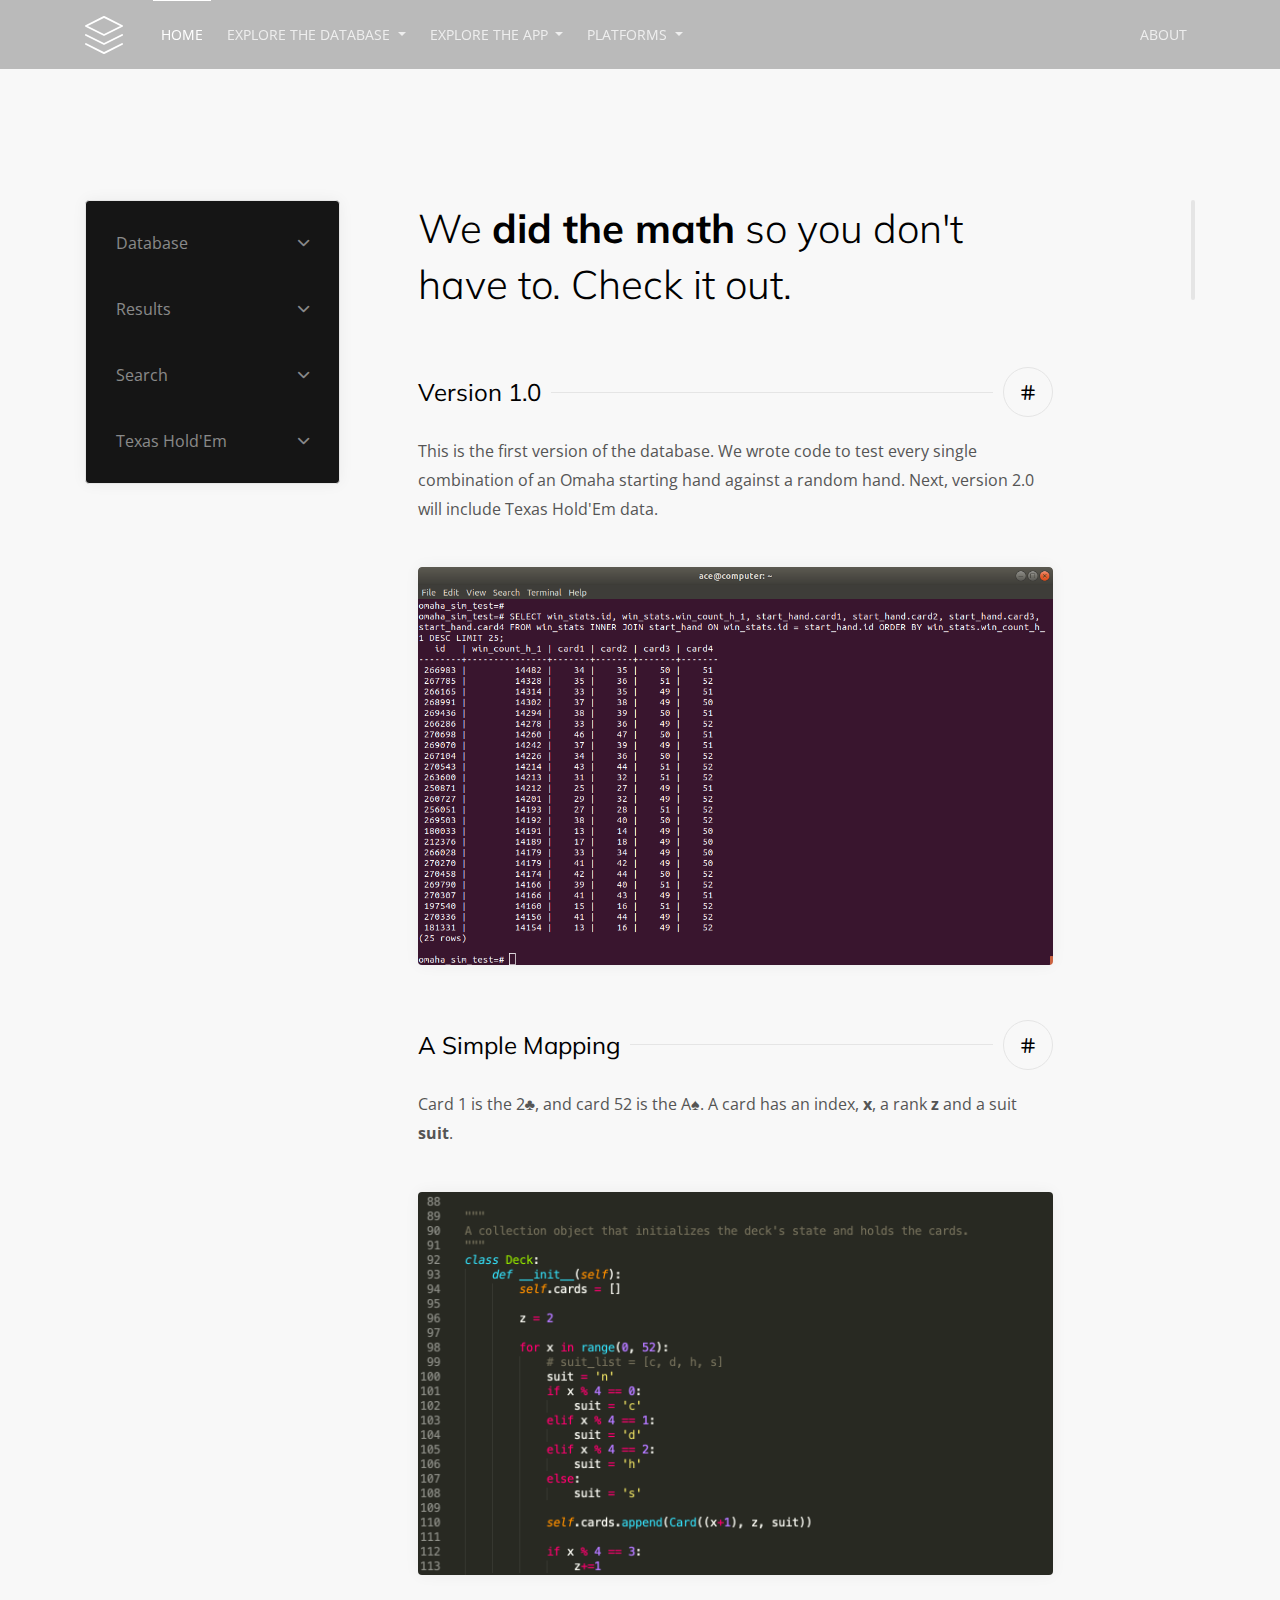
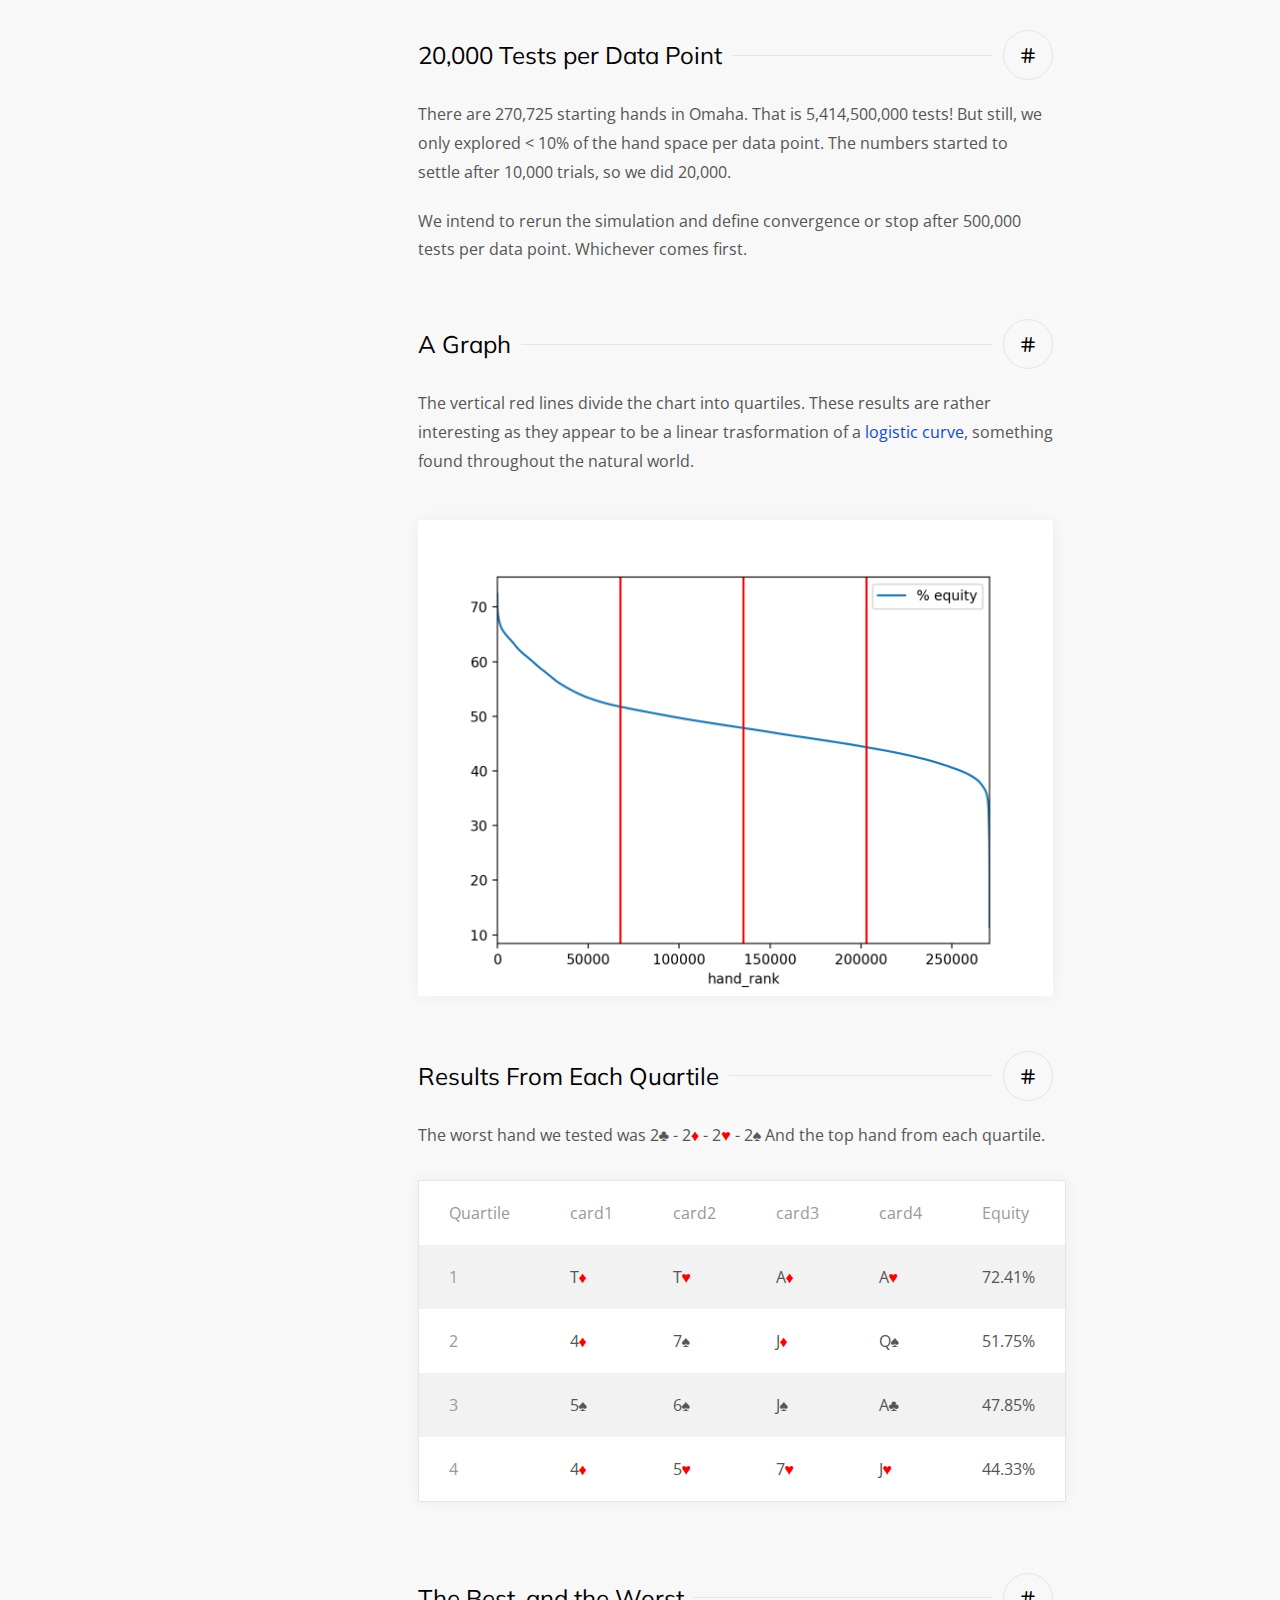
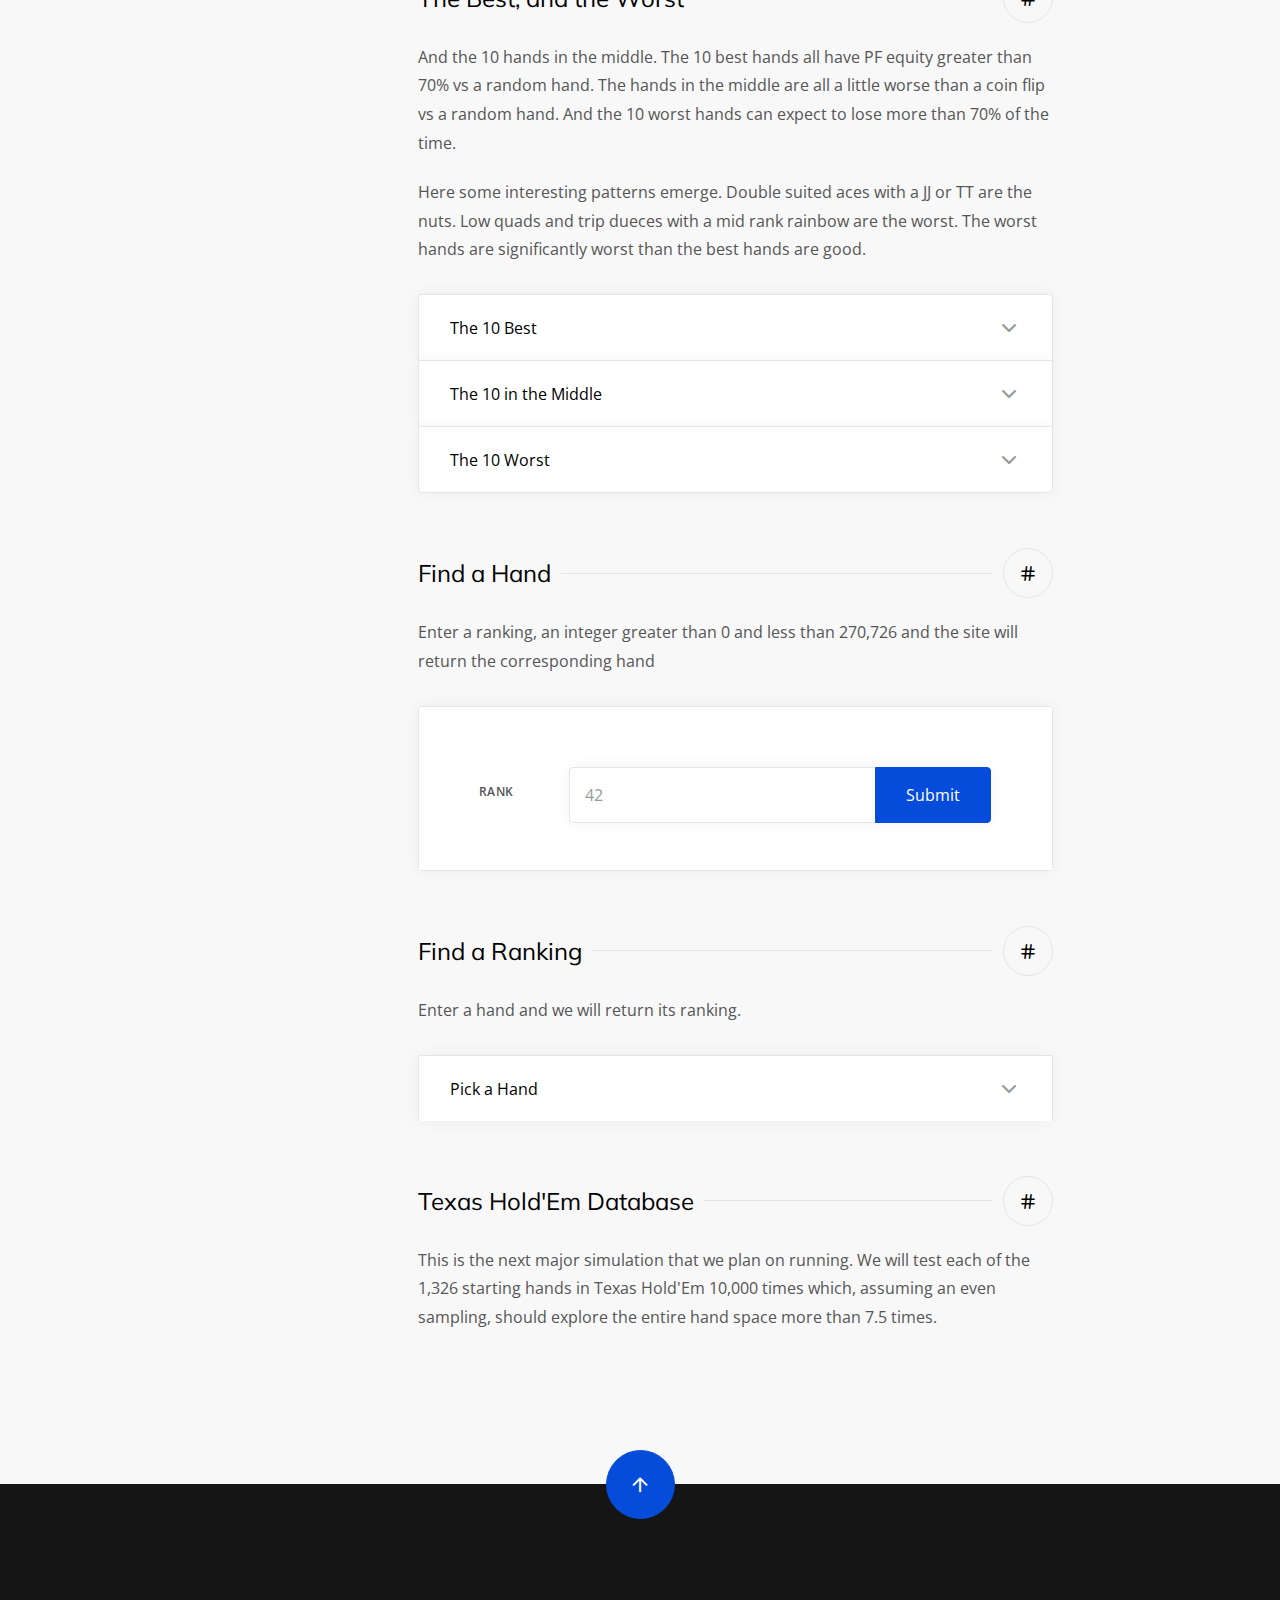
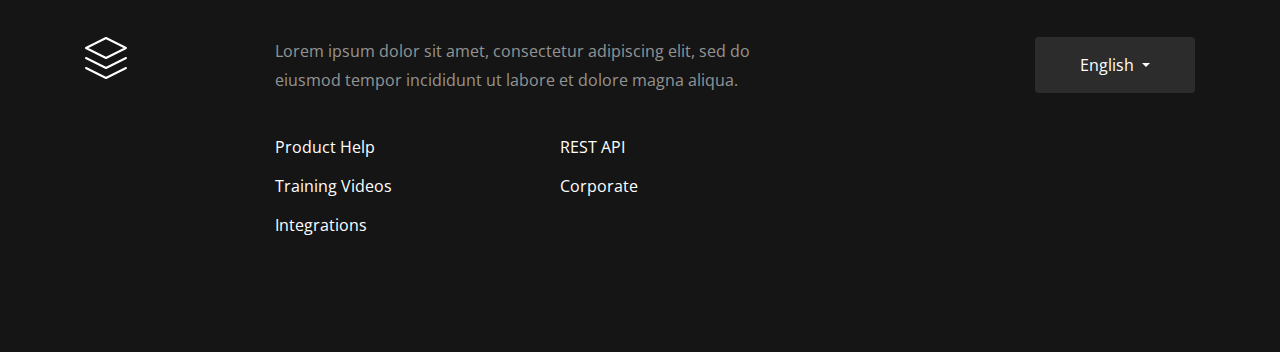
<file: database_old.html>
<!doctype html>
<html lang="en">
  <head>

    <meta charset="utf-8">
    <meta name="viewport" content="width=device-width, initial-scale=1, shrink-to-fit=no">

    <link rel="stylesheet" href="assets/css/vendor.css" />
    <link rel="stylesheet" href="assets/css/style.css" />

    <title>NextGen Database</title>

  </head>


  <body>

    <!-- header -->
    <header class="header header-sticky header-transparent">
      <div class="container">
        <div class="row">
          <nav class="navbar navbar-expand-lg navbar-dark" >
            <!-- nav bar logo -->
            <a href="" class="navbar-brand"><img src="assets/imgs/logo-white.svg" alt="Logo"></a>
            <button class="navbar-toggler" type="button" data-toggle="collapse" data-target="#navbarSupportedContent" aria-controls="navbarSupportedContent" aria-expanded="false" aria-label="Toggle navigation">
              <span class="navbar-toggler-icon"></span>
            </button>

            <div class="collapse navbar-collapse" id="navbarSupportedContent">
              <ul class="navbar-nav mr-auto">
                <li class="nav-item">
                  <a class="nav-link active" href="index.html">Home</span></a>
                </li>
                <li class="nav-item dropdown">
                  <a class="nav-link dropdown-toggle" href="#" id="dropdown-1" role="button" data-toggle="dropdown" aria-haspopup="true" aria-expanded="false">
                    Explore the Database
                  </a>
                  <div class="dropdown-menu" aria-labelledby="dropdown-1">
                    <a class="dropdown-item" href="html/docs/layout-1.html">What is this thing?</a> <!-- should go to the top of the DB page -->
                    <a class="dropdown-item" href="html/docs/layout-2.html">Results</a>
                    <a class="dropdown-item" href="html/docs/layout-5.html">Search the Omaha Database</a>
                    <a class="dropdown-item" href="html/docs/layout-6.html">Texas Hold'Em</a>
                  </div>
                </li>
                <li class="nav-item dropdown">
                  <a class="nav-link dropdown-toggle" href="#" id="dropdown-2" role="button" data-toggle="dropdown" aria-haspopup="true" aria-expanded="false">
                    Explore the App
                  </a>
                  <div class="dropdown-menu" aria-labelledby="dropdown-2">
                    <a class="dropdown-item" href="html/help/homepage-1.html">Summary Tab</a>
                    <a class="dropdown-item" href="html/help/homepage-2.html">Cash Games & Tournaments</a>
                    <a class="dropdown-item" href="html/help/homepage-3.html">Reports</a>
                    <a class="dropdown-item" href="html/help/category.html">Simulator</a>
                    <a class="dropdown-item" href="html/help/category-inner.html">Themes</a>
                    <a class="dropdown-item" href="html/help/article-1.html">Currencies</a>
                  </div>
                </li>
                <li class="nav-item dropdown">
                  <a class="nav-link dropdown-toggle" href="#" id="dropdown-3" role="button" data-toggle="dropdown" aria-haspopup="true" aria-expanded="false">
                    Platforms
                  </a>
                  <div class="dropdown-menu" aria-labelledby="dropdown-3">
                    <a class="dropdown-item" href="html/pages/contact.html">iOS</a>
                    <a class="dropdown-item" href="html/pages/changelog.html">Android</a>
                    <!-- <div class="dropdown-divider"></div> -->
                  </div>
                </li>
              </ul>
              <ul class="navbar-nav">
                <li class="nav-item">
                  <a class="nav-link" href="documentation/index.html">About</a>
                </li>
              </ul>
            </div>
          </nav>
        </div>
      </div>
    </header>
    <!-- / header -->


    <section>
      <div class="container">
        <div class="row justify-content-between">

          <!-- toc -->
          <aside class="col-lg-3">
            <div class="sticky sticky-with-header">
              <button class="overlay-menu-open"></button>
              <div class="overlay-menu boxed bg-dark text-white mb-3 mb-lg-0">
                <ul id="page-nav" class="nav flex-column nav-vertical">
                  <li class="nav-item">
                    <a class="nav-link" data-toggle="collapse" href="#menu-1" role="button" aria-expanded="false" aria-controls="menu-1">Database</a>
                      <div class="collapse" id="menu-1" data-parent="#page-nav">
                      <ul class="nav flex-column">
                        <li class="nav-item">
                          <a class="nav-link active" href="#section-1">Version 1.0</a>
                        </li>
                        <li class="nav-item">
                          <a class="nav-link" href="#section-2">A Simple Mapping</a>
                        </li>
                        <li class="nav-item">
                          <a class="nav-link" href="#section-3">20,000 Tests per Data Point</a>
                        </li>
                      </ul>
                    </div>
                  </li>
                  <li class="nav-item">
                    <a class="nav-link" data-toggle="collapse" href="#menu-2" role="button" aria-expanded="false" aria-controls="menu-2">Results</a>
                    <div class="collapse" id="menu-2" data-parent="#page-nav">
                      <div>
                        <ul class="nav flex-column">
                          <li class="nav-item">
                            <a class="nav-link" href="#section-4">Equity vs Hand Rank</a>
                          </li>
                          <li class="nav-item">
                            <a class="nav-link" href="#section-5">Results From Each Quartile</a>
                          </li>
                          <li class="nav-item">
                            <a class="nav-link" href="#section-6">The Best, and the Worst</a>
                          </li>
                        </ul>
                      </div>
                    </div>
                  </li>
                  <li class="nav-item">
                    <a class="nav-link" data-toggle="collapse" href="#menu-3" role="button" aria-expanded="false" aria-controls="menu-3">Search</a>
                    <div class="collapse" id="menu-3" data-parent="#page-nav">
                      <div>
                        <ul class="nav flex-column">
                          <li class="nav-item">
                            <a class="nav-link" href="#section-7">Find a Hand</a>
                          </li>
                          <li class="nav-item">
                            <a class="nav-link" href="#section-8">Find a Ranking</a>
                          </li>
                        </ul>
                      </div>
                    </div>
                  </li>
                  <li class="nav-item">
                    <a class="nav-link" data-toggle="collapse" href="#menu-4" role="button" aria-expanded="false" aria-controls="menu-4">Texas Hold'Em</a>
                    <div class="collapse" id="menu-4" data-parent="#page-nav">
                      <div>
                        <ul class="nav flex-column">
                          <li class="nav-item">
                            <a class="nav-link" href="#section-8">Coming Soon</a>
                        </ul>
                      </div>
                    </div>
                  </li>
                </ul>
              </div>
            </div>
          </aside>
          <!-- / toc -->


          <!-- content -->
          <article id="content" class="col-lg-7">

            <h1 class="h2 font-weight-light">We <b>did the math</b> so you don't have to. Check it out.</h1>


            <!-- database -->
            <section id="section-1">
              <h2 class="section-title">Version 1.0 <a data-scroll href="#section-1" class="anchor" data-toggle="tooltip" data-placement="top" title="Copy URL"></a></h2>
              <p>This is the first version of the database.  We wrote code to test every single combination of an Omaha starting 
              hand against a random hand.  Next, version 2.0 will include Texas Hold'Em data.</p>
              <br>
              <div class="card card-showcase">
                  <img class="card-img-top" src="assets/imgs/database.png" alt="Documentation Layout 1">
              </div>
            </section>
            <!-- / database -->

            <!-- colors -->
            <section id="section-2">
              <h2 class="section-title">A Simple Mapping <a data-scroll href="#section-2" class="anchor" data-toggle="tooltip" data-placement="top" title="Copy URL"></a></h2>
              <p>Card 1 is the <span>2&clubs;</span>, and card 52 is the <span>A&spades;</span>.  A card has an index, <b>x</b>, a rank <b>z</b> and a suit <b>suit</b>.</p>
              <br>
              <div class="card card-showcase">
                  <img class="card-img-top" src="assets/imgs/mapping.png" alt="Documentation Layout 1">
              </div>
            </section>
            <!-- / colors -->


            <!-- file tree -->
            <section id="section-3">
              <h2 class="section-title">20,000 Tests per Data Point <a data-scroll href="#section-3" class="anchor" data-toggle="tooltip" data-placement="top" title="Copy URL"></a></h2>
              <p>There are 270,725 starting hands in Omaha.  That is 5,414,500,000 tests!  But still, we only explored < 10% of the hand space per data point.  The numbers started to settle after 10,000 trials, so we did 20,000.</p>
              <p>We intend to rerun the simulation and define convergence or stop after 500,000 tests per data point.  Whichever comes first.
            </section>
            <!-- / file tree -->

            <!-- graph -->
            <section id="section-4">
              <h2 class="section-title">A Graph <a data-scroll href="#section-2" class="anchor" data-toggle="tooltip" data-placement="top" title="Copy URL"></a></h2>
              <p>The vertical red lines divide the chart into quartiles. These results are rather interesting as they appear to be a linear trasformation 
                of a <a href="https://en.wikipedia.org/wiki/Logistic_function" target="_blank">logistic curve</a>, something found throughout the natural world.</p>
              <br>
              <div class="card card-showcase">
                  <img class="card-img-top" src="assets/imgs/graph.png" alt="Documentation Layout 1">
              </div>
            </section>
            <!-- / graph -->


            <!-- table -->
            <section id="section-5">
              <h2 class="section-title">Results From Each Quartile <a data-scroll href="#section-4" class="anchor" data-toggle="tooltip" data-placement="top" title="Copy URL"></a></h2>
              <p>The worst hand we tested was 2<span>&clubs;</span> - 2<span style="color: red">&diams;</span> - 2<span style="color: red">&hearts;</span> - 2<span>&spades;</span>
              And the top hand from each quartile.</p>
              <div class="row">
                <div class="col">
                  <table class="table table-striped boxed">
                    <thead>
                      <tr>
                        <th scope="col">Quartile</th>
                        <th scope="col">card1</th>
                        <th scope="col">card2</th>
                        <th scope="col">card3</th>
                        <th scope="col">card4</th>
                        <th scope="col">Equity</th>
                      </tr>
                    </thead>
                    <tbody>
                      <tr>
                        <th scope="row">1</th>
                        <td>T<span style="color: red">&diams;</span></td>
                        <td>T<span style="color: red">&hearts;</span></td>
                        <td>A<span style="color: red">&diams;</span></td>
                        <td>A<span style="color: red">&hearts;</span></td>
                        <td>72.41%</td>
                      </tr>
                      <tr>
                        <th scope="row">2</th>
                        <td>4<span style="color: red">&diams;</span></td>
                        <td>7<span>&spades;</span></td>
                        <td>J<span style="color: red">&diams;</span></td>
                        <td>Q<span>&spades;</span></td>
                        <td>51.75%</td>
                      </tr>
                      <tr>
                        <th scope="row">3</th>
                        <td>5<span>&spades;</span></td>
                        <td>6<span>&spades;</span></td>
                        <td>J<span>&spades;</span></td>
                        <td>A<span>&clubs;</span></td>
                        <td>47.85%</td>
                      </tr>
                      <tr>
                        <th scope="row">4</th>
                        <td>4<span style="color: red">&diams;</span></td>
                        <td>5<span style="color: red">&hearts;</span></td>
                        <td>7<span style="color: red">&hearts;</span></td>
                        <td>J<span style="color: red">&hearts;</span></td>
                        <td>44.33%</td>
                      </tr>                    
                    </tbody>
                  </table>
                </div>
              </div>
            </section>
            <!-- / table -->


            <!-- accordion -->
            <section id="section-6">
              <h2 class="section-title">The Best, and the Worst <a data-scroll href="#section-5" class="anchor" data-toggle="tooltip" data-placement="top" title="Copy URL"></a></h2>
              <p>And the 10 hands in the middle.  The 10 best hands all have PF equity greater than 70% vs a random hand.  The hands in the middle are all a little worse than a coin flip vs a random hand.  And the 10 worst hands can expect to lose more than 70% of the time.</p>
              <p>Here some interesting patterns emerge.  Double suited aces with a JJ or TT are the nuts.  Low quads and trip dueces with a mid
                rank rainbow are the worst.  The worst hands are significantly worst than the best hands are good.
              </p>
              <div class="row">
                <div class="col">
                  <div class="accordion accordion-card" id="accordionExample">
                    <div class="card">
                      <div class="card-header" id="headingOne">
                        <h5 class="mb-0">
                          <button class="btn btn-link" type="button" data-toggle="collapse" data-target="#collapseOne" aria-expanded="false" aria-controls="collapseOne">
                            The 10 Best
                          </button>
                        </h5>
                      </div>
                      <div id="collapseOne" class="collapse" aria-labelledby="headingOne" data-parent="#accordionExample">
                        <div class="card-body">
                          <div class="row">
                            <div class="col">
                              <table class="table table-striped boxed">
                                <thead>
                                  <tr>
                                    <th scope="col">Rank</th>
                                    <th scope="col">card1</th>
                                    <th scope="col">card2</th>
                                    <th scope="col">card3</th>
                                    <th scope="col">card4</th>
                                  </tr>
                                </thead>
                                <tbody>
                                  <tr>
                                    <th scope="row">1</th>
                                    <td>T<span style="color: red">&diams;</span></td>
                                    <td>T<span style="color: red">&hearts;</span></td>
                                    <td>A<span style="color: red">&diams;</span></td>
                                    <td>A<span style="color: red">&hearts;</span></td>
                                  </tr>
                                  <tr>
                                    <th scope="row">2</th>
                                    <td>T<span style="color: red">&diams;</span></td>
                                    <td>T<span >&spades;</span></td>
                                    <td>A<span style="color: red">&diams;</span></td>
                                    <td>A<span >&spades;</span></td>
                                  </tr>
                                  <tr>
                                    <th scope="row">3</th>
                                    <td>T<span>&clubs;</span></td>
                                    <td>T<span style="color: red">&hearts;</span></td>
                                    <td>A<span>&clubs;</span></td>
                                    <td>A<span style="color: red">&hearts;</span></td>
                                  </tr>
                                  <tr>
                                    <th scope="row">4</th>
                                    <td>J<span>&clubs;</span></td>
                                    <td>J<span style="color: red">&diams;</span></td>
                                    <td>A<span>&clubs;</span></td>
                                    <td>A<span style="color: red">&diams;</span></td>
                                  </tr>
                                  <tr>
                                    <th scope="row">5</th>
                                    <td>J<span style="color: red">&diams;</span></td>
                                    <td>J<span style="color: red">&hearts;</span></td>
                                    <td>A<span style="color: red">&diams;</span></td>
                                    <td>A<span style="color: red">&hearts;</span></td>
                                  </tr>
                                  <tr>
                                    <th scope="row">6</th>
                                    <td>9<span>&spades;</span></td>
                                    <td>T<span>&spades;</span></td>
                                    <td>A<span>&clubs;</span></td>
                                    <td>A<span>&spades;</span></td>
                                  </tr>
                                  <tr>
                                    <th scope="row">7</th>
                                    <td>K<span style="color: red">&diams;</span></td>
                                    <td>K<span style="color: red">&hearts;</span></td>
                                    <td>A<span style="color: red">&diams;</span></td>
                                    <td>A<span style="color: red">&hearts;</span></td>
                                  </tr>
                                  <tr>
                                    <th scope="row">8</th>
                                    <td>J<span>&clubs;</span></td>
                                    <td>J<span style="color: red">&hearts;</span></td>
                                    <td>A<span>&clubs;</span></td>
                                    <td>A<span style="color: red">&hearts;</span></td>
                                  </tr>
                                  <tr>
                                    <th scope="row">9</th>
                                    <td>T<span style="color: red">&diams;</span></td>
                                    <td>T<span>&spades;</span></td>
                                    <td>A<span style="color: red">&diams;</span></td>
                                    <td>A<span>&spades;</span></td>
                                  </tr>
                                  <tr>
                                    <th scope="row">10</th>
                                    <td>Q<span style="color: red">&hearts;</span></td>
                                    <td>Q<span>&spades;</span></td>
                                    <td>A<span style="color: red">&hearts;</span></td>
                                    <td>A<span>&spades;</span></td>
                                  </tr>                   
                                </tbody>
                              </table>
                            </div>
                          </div>
                        </div>
                      </div>
                    </div>
                    <div class="card">
                      <div class="card-header" id="headingTwo">
                        <h5 class="mb-0">
                          <button class="btn btn-link" type="button" data-toggle="collapse" data-target="#collapseTwo" aria-expanded="false" aria-controls="collapseTwo">
                            The 10 in the Middle
                          </button>
                        </h5>
                      </div>
                      <div id="collapseTwo" class="collapse" aria-labelledby="headingTwo" data-parent="#accordionExample">
                        <div class="card-body">
                          <div class="row">
                            <div class="col">
                              <table class="table table-striped boxed">
                                <thead>
                                  <tr>
                                    <th scope="col">Rank</th>
                                    <th scope="col">card1</th>
                                    <th scope="col">card2</th>
                                    <th scope="col">card3</th>
                                    <th scope="col">card4</th>
                                  </tr>
                                </thead>
                                <tbody>
                                  <tr>
                                    <th scope="row">135358</th>
                                    <td>4<span >&clubs;</span></td>
                                    <td>6<span>&spades;</span></td>
                                    <td>T<span style="color: red">&diams;</span></td>
                                    <td>J<span>&clubs;</span></td>
                                  </tr>
                                  <tr>
                                    <th scope="row">135359</th>
                                    <td>4<span>&clubs;</span></td>
                                    <td>9<span style="color: red">&diams;</span></td>
                                    <td>Q<span>&clubs;</span></td>
                                    <td>K<span>&spades;</span></td>
                                  </tr>
                                  <tr>
                                    <th scope="row">135360</th>
                                    <td>6<span style="color: red">&hearts;</span></td>
                                    <td>7<span>&clubs;</span></td>
                                    <td>T<span>&spades;</span></td>
                                    <td>K<span style="color: red">&diams;</span></td>
                                  </tr>
                                  <tr>
                                    <th scope="row">135361</th>
                                    <td>7<span style="color: red">&hearts;</span></td>
                                    <td>9<span style="color: red">&diams;</span></td>
                                    <td>T<span>&clubs;</span></td>
                                    <td>J<span>&spades;</span></td>
                                  </tr>
                                  <tr>
                                    <th scope="row">135362</th>
                                    <td>5<span>&spades;</span></td>
                                    <td>6<span>&spades;</span></td>
                                    <td>J<span>&spades;</span></td>
                                    <td>A<span>&clubs;</span></td>
                                  </tr>
                                  <tr>
                                    <th scope="row">135363</th>
                                    <td>4<span>&spades;</span></td>
                                    <td>9<span>&spades;</span></td>
                                    <td>J<span>&spades;</span></td>
                                    <td>A<span>&clubs;</span></td>
                                  </tr>
                                  <tr>
                                    <th scope="row">135364</th>
                                    <td>3<span style="color: red">&diams;</span></td>
                                    <td>4<span style="color: red">&diams;</span></td>
                                    <td>7<span style="color: red">&diams;</span></td>
                                    <td>7<span style="color: red">&hearts;</span></td>
                                  </tr>
                                  <tr>
                                    <th scope="row">135365</th>
                                    <td>2<span style="color: red">&hearts;</span></td>
                                    <td>9<span>&spades;</span></td>
                                    <td>H<span style="color: red">&diams;</span></td>
                                    <td>K<span>&spades;</span></td>
                                  </tr>
                                  <tr>
                                    <th scope="row">135366</th>
                                    <td>3<span style="color: red">&diams;</span></td>
                                    <td>3<span style="color: red">&hearts;</span></td>
                                    <td>6<span style="color: red">&hearts;</span></td>
                                    <td>K<span style="color: red">&diams;</span></td>
                                  </tr>
                                  <tr>
                                    <th scope="row">135367</th>
                                    <td>2<span>&clubs;</span></td>
                                    <td>8<span>&hearts;</span></td>
                                    <td>J<span>&spades;</span></td>
                                    <td>A<span>&spades;</span></td>
                                  </tr>                   
                                </tbody>
                              </table>
                            </div>
                          </div>
                        </div>
                      </div>
                    </div>              
                    <div class="card">
                      <div class="card-header" id="headingThree">
                        <h5 class="mb-0">
                          <button class="btn btn-link collapsed" type="button" data-toggle="collapse" data-target="#collapseThree" aria-expanded="false" aria-controls="collapseThree">
                            The 10 Worst
                          </button>
                        </h5>
                      </div>
                      <div id="collapseThree" class="collapse" aria-labelledby="headingThree" data-parent="#accordionExample">
                        <div class="card-body">
                          <div class="row">
                            <div class="col">
                              <table class="table table-striped boxed">
                                <thead>
                                  <tr>
                                    <th scope="col">Rank</th>
                                    <th scope="col">card1</th>
                                    <th scope="col">card2</th>
                                    <th scope="col">card3</th>
                                    <th scope="col">card4</th>
                                  </tr>
                                </thead>
                                <tbody>
                                  <tr>
                                    <th scope="row">270,716</th>
                                    <td>2<span>&clubs;</span></td>
                                    <td>2<span style="color: red">&hearts;</span></td>
                                    <td>2<span>&spades;</span></td>
                                    <td>9<span>&clubs;</span></td>
                                  </tr>
                                  <tr>
                                    <th scope="row">270,717</th>
                                    <td>2<span>&clubs;</span></td>
                                    <td>2<span style="color: red">&diams;</span></td>
                                    <td>2<span style="color: red">&hearts;</span></td>
                                    <td>7<span>&spades;</span></td>
                                  </tr>
                                  <tr>
                                    <th scope="row">270,718</th>
                                    <td>2<span>&clubs;</span></td>
                                    <td>2<span style="color: red">&hearts;</span></td>
                                    <td>2<span>&spades;</span></td>
                                    <td>8<span style="color: red">&diams;</span></td>
                                  </tr>
                                  <tr>
                                    <th scope="row">270,719</th>
                                    <td>2<span>&clubs;</span></td>
                                    <td>2<span style="color: red">&diams;</span></td>
                                    <td>2<span>&spades;</span></td>
                                    <td>7<span style="color: red">&hearts;</span></td>
                                  </tr>
                                  <tr>
                                    <th scope="row">270,720</th>
                                    <td>2<span>&clubs;</span></td>
                                    <td>2<span style="color: red">&diams;</span></td>
                                    <td>2<span style="color: red">&hearts;</span></td>
                                    <td>9<span>&spades;</span></td>
                                  </tr>
                                  <tr>
                                    <th scope="row">270,721</th>
                                    <td>5<span>&clubs;</span></td>
                                    <td>5<span style="color: red">&diams;</span></td>
                                    <td>5<span style="color: red">&hearts;</span></td>
                                    <td>5<span>&spades;</span></td>
                                  </tr>
                                  <tr>
                                    <th scope="row">270,722</th>
                                    <td>2<span>&clubs;</span></td>
                                    <td>2<span style="color: red">&hearts;</span></td>
                                    <td>2<span>&spades;</span></td>
                                    <td>7<span style="color: red">&diams;</span></td>
                                  </tr>
                                  <tr>
                                    <th scope="row">270,723</th>
                                    <td>4<span>&clubs;</span></td>
                                    <td>4<span style="color: red">&diams;</span></td>
                                    <td>4<span style="color: red">&hearts;</span></td>
                                    <td>4<span>&spades;</span></td>
                                  </tr>
                                  <tr>
                                    <th scope="row">270,724</th>
                                    <td>3<span>&clubs;</span></td>
                                    <td>3<span style="color: red">&diams;</span></td>
                                    <td>3<span style="color: red">&hearts;</span></td>
                                    <td>3<span>&spades;</span></td>
                                  </tr>
                                  <tr>
                                    <th scope="row">270,725</th>
                                    <td>2<span>&clubs;</span></td>
                                    <td>2<span style="color: red">&diams;</span></td>
                                    <td>2<span style="color: red">&hearts;</span></td>
                                    <td>2<span>&spades;</span></td>
                                  </tr>                   
                                </tbody>
                              </table>
                            </div>
                          </div>
                        </div>
                      </div>
                    </div>
                  </div>
                </div>
              </div>
            </section>
            <!-- / accordion -->


            <!-- video -->
<!--             FOR BARKET TO FIX:
              -form validation
                -numbers should not be < 1 or > 270725 -->
            <section id="section-7">
              <h2 class="section-title">Find a Hand <a data-scroll href="#section-6" class="anchor" data-toggle="tooltip" data-placement="top" title="Copy URL"></a></h2>
              <p>Enter a ranking, an integer greater than 0 and less than 270,726 and the site will return the corresponding hand</p>
              <div class="row">
                <div class="col">
                  <div class="card">
                    <div class="card-header no-border bg-white pb-0">
                    <div class="card-body">
                      <div class="tab-content" id="myTabContent">
                        <div class="tab-pane fade show active" id="home" role="tabpanel" aria-labelledby="home-tab">
                          <div class="form-group row">
                            <label for="example-number-input" class="col-2 col-form-label">Rank</label>
                              <div class="col-10">
                                <div class="input-group">
                                  <input class="form-control" type="number" value="42" id="example-number-input">
                                    <div class="input-group-append">
                                      <button type="button" class="btn btn-primary">Submit</button>
                                    </div>
                                </div>
                              </div>
                            </div>
                          </div>
                        </div>
                      </div>
                    </div>
                  </div>
                </div>
              </div>
            </section>
            <!-- / video -->


            <!-- code -->
            <!-- https://developer.snapappointments.com/bootstrap-select/examples/ -->
            <section id="section-8">
              <h2 class="section-title">Find a Ranking <a data-scroll href="#section-7" class="anchor" data-toggle="tooltip" data-placement="top" title="Copy URL"></a></h2>
              <p>Enter a hand and we will return its ranking.</p>

              <div class="row">
                <div class="col">
                  <div class="accordion accordion-card">
                    <div class="card">
                      <div class="card-header">
                        <h5 class="mb-0">
                          <button class="btn btn-link" type="button" data-toggle="collapse" data-target="#collapseFour" aria-expanded="false" aria-controls="collapseFour">
                            Pick a Hand
                          </button>
                        </h5>
                      </div>
                      <div id="collapseFour" class="collapse" aria-labelledby="headingFour" data-parent="#accordionExample">
                        <div class="card-body">
                          <div class="row">
                            <div class="col">
                              <div class="card">
                                <div class="card-header no-border bg-white pb-0">
                                  <div class="card-body">
                                    <br>
                                    <form>
                                        <div class="row"> <!-- 1 -->
                                        <div class="col">
                                          <div class="custom-control custom-checkbox mb-2">
                                            <input type="checkbox" class="custom-control-input" id="customCheck52">
                                            <label class="custom-control-label" for="customCheck52">A&clubs;</label>
                                          </div>
                                        </div>
                                        <div class="col">
                                          <div class="custom-control custom-checkbox mb-2">
                                            <input type="checkbox" class="custom-control-input" id="customCheck51">
                                            <label class="custom-control-label" for="customCheck51">A<span style="color:red">&diams;</span></label>
                                          </div>
                                        </div>
                                        <div class="col">
                                          <div class="custom-control custom-checkbox mb-2">
                                            <input type="checkbox" class="custom-control-input" id="customCheck50">
                                            <label class="custom-control-label" for="customCheck50">A<span style="color:red">&hearts;</span></label>
                                          </div>
                                        </div>
                                        <div class="col">
                                          <div class="custom-control custom-checkbox mb-2">
                                            <input type="checkbox" class="custom-control-input" id="customCheck49">
                                            <label class="custom-control-label" for="customCheck49">A&spades;</label>
                                          </div>
                                        </div>
                                      </div>
                                      <div class="row"> <!-- 2 -->
                                        <div class="col">
                                          <div class="custom-control custom-checkbox mb-2">
                                            <input type="checkbox" class="custom-control-input" id="customCheck48">
                                            <label class="custom-control-label" for="customCheck48">K&clubs;</label>
                                          </div>
                                        </div>
                                        <div class="col">
                                          <div class="custom-control custom-checkbox mb-2">
                                            <input type="checkbox" class="custom-control-input" id="customCheck47">
                                            <label class="custom-control-label" for="customCheck47">K<span style="color:red">&diams;</span></label>
                                          </div>
                                        </div>
                                        <div class="col">
                                          <div class="custom-control custom-checkbox mb-2">
                                            <input type="checkbox" class="custom-control-input" id="customCheck46">
                                            <label class="custom-control-label" for="customCheck46">K<span style="color:red">&hearts;</span></label>
                                          </div>
                                        </div>
                                        <div class="col">
                                          <div class="custom-control custom-checkbox mb-2">
                                            <input type="checkbox" class="custom-control-input" id="customCheck45">
                                            <label class="custom-control-label" for="customCheck45">K&spades;</label>
                                          </div>
                                        </div>
                                      </div>
                                      <div class="row"> <!-- 3 -->
                                        <div class="col">
                                          <div class="custom-control custom-checkbox mb-2">
                                            <input type="checkbox" class="custom-control-input" id="customCheck44">
                                            <label class="custom-control-label" for="customCheck44">Q&clubs;</label>
                                          </div>
                                        </div>
                                        <div class="col">
                                          <div class="custom-control custom-checkbox mb-2">
                                            <input type="checkbox" class="custom-control-input" id="customCheck43">
                                            <label class="custom-control-label" for="customCheck43">Q<span style="color:red">&diams;</span></label>
                                          </div>
                                        </div>
                                        <div class="col">
                                          <div class="custom-control custom-checkbox mb-2">
                                            <input type="checkbox" class="custom-control-input" id="customCheck42">
                                            <label class="custom-control-label" for="customCheck42">Q<span style="color:red">&hearts;</span></label>
                                          </div>
                                        </div>
                                        <div class="col">
                                          <div class="custom-control custom-checkbox mb-2">
                                            <input type="checkbox" class="custom-control-input" id="customCheck41">
                                            <label class="custom-control-label" for="customCheck41">Q&spades;</label>
                                          </div>
                                        </div>
                                      </div>
                                      <div class="row"> <!-- 4 -->
                                        <div class="col">
                                          <div class="custom-control custom-checkbox mb-2">
                                            <input type="checkbox" class="custom-control-input" id="customCheck40">
                                            <label class="custom-control-label" for="customCheck40">J&clubs;</label>
                                          </div>
                                        </div>
                                        <div class="col">
                                          <div class="custom-control custom-checkbox mb-2">
                                            <input type="checkbox" class="custom-control-input" id="customCheck39">
                                            <label class="custom-control-label" for="customCheck39">J<span style="color:red">&diams;</span></label>
                                          </div>
                                        </div>
                                        <div class="col">
                                          <div class="custom-control custom-checkbox mb-2">
                                            <input type="checkbox" class="custom-control-input" id="customCheck38">
                                            <label class="custom-control-label" for="customCheck38">J<span style="color:red">&hearts;</span></label>
                                          </div>
                                        </div>
                                        <div class="col">
                                          <div class="custom-control custom-checkbox mb-2">
                                            <input type="checkbox" class="custom-control-input" id="customCheck37">
                                            <label class="custom-control-label" for="customCheck37">J&spades;</label>
                                          </div>
                                        </div>
                                      </div>
                                      <div class="row"> <!-- 5 -->
                                        <div class="col">
                                          <div class="custom-control custom-checkbox mb-2">
                                            <input type="checkbox" class="custom-control-input" id="customCheck36">
                                            <label class="custom-control-label" for="customCheck36">T&clubs;</label>
                                          </div>
                                        </div>
                                        <div class="col">
                                          <div class="custom-control custom-checkbox mb-2">
                                            <input type="checkbox" class="custom-control-input" id="customCheck35">
                                            <label class="custom-control-label" for="customCheck35">T<span style="color:red">&diams;</span></label>
                                          </div>
                                        </div>
                                        <div class="col">
                                          <div class="custom-control custom-checkbox mb-2">
                                            <input type="checkbox" class="custom-control-input" id="customCheck34">
                                            <label class="custom-control-label" for="customCheck34">T<span style="color:red">&hearts;</span></label>
                                          </div>
                                        </div>
                                        <div class="col">
                                          <div class="custom-control custom-checkbox mb-2">
                                            <input type="checkbox" class="custom-control-input" id="customCheck33">
                                            <label class="custom-control-label" for="customCheck33">T&spades;</label>
                                          </div>
                                        </div>
                                      </div>
                                      <div class="row"> <!-- 6 -->
                                        <div class="col">
                                          <div class="custom-control custom-checkbox mb-2">
                                            <input type="checkbox" class="custom-control-input" id="customCheck32">
                                            <label class="custom-control-label" for="customCheck32">9&clubs;</label>
                                          </div>
                                        </div>
                                        <div class="col">
                                          <div class="custom-control custom-checkbox mb-2">
                                            <input type="checkbox" class="custom-control-input" id="customCheck31">
                                            <label class="custom-control-label" for="customCheck31">9<span style="color:red">&diams;</span></label>
                                          </div>
                                        </div>
                                        <div class="col">
                                          <div class="custom-control custom-checkbox mb-2">
                                            <input type="checkbox" class="custom-control-input" id="customCheck30">
                                            <label class="custom-control-label" for="customCheck30">9<span style="color:red">&hearts;</span></label>
                                          </div>
                                        </div>
                                        <div class="col">
                                          <div class="custom-control custom-checkbox mb-2">
                                            <input type="checkbox" class="custom-control-input" id="customCheck29">
                                            <label class="custom-control-label" for="customCheck29">9&spades;</label>
                                          </div>
                                        </div>
                                      </div>
                                      <div class="row"> <!-- 7 -->
                                        <div class="col">
                                          <div class="custom-control custom-checkbox mb-2">
                                            <input type="checkbox" class="custom-control-input" id="customCheck28">
                                            <label class="custom-control-label" for="customCheck28">8&clubs;</label>
                                          </div>
                                        </div>
                                        <div class="col">
                                          <div class="custom-control custom-checkbox mb-2">
                                            <input type="checkbox" class="custom-control-input" id="customCheck27">
                                            <label class="custom-control-label" for="customCheck27">8<span style="color:red">&diams;</span></label>
                                          </div>
                                        </div>
                                        <div class="col">
                                          <div class="custom-control custom-checkbox mb-2">
                                            <input type="checkbox" class="custom-control-input" id="customCheck26">
                                            <label class="custom-control-label" for="customCheck26">8<span style="color:red">&hearts;</span></label>
                                          </div>
                                        </div>
                                        <div class="col">
                                          <div class="custom-control custom-checkbox mb-2">
                                            <input type="checkbox" class="custom-control-input" id="customCheck25">
                                            <label class="custom-control-label" for="customCheck25">8&spades;</label>
                                          </div>
                                        </div>
                                      </div>
                                      <div class="row"> <!-- 8 -->
                                        <div class="col">
                                          <div class="custom-control custom-checkbox mb-2">
                                            <input type="checkbox" class="custom-control-input" id="customCheck24">
                                            <label class="custom-control-label" for="customCheck24">7&clubs;</label>
                                          </div>
                                        </div>
                                        <div class="col">
                                          <div class="custom-control custom-checkbox mb-2">
                                            <input type="checkbox" class="custom-control-input" id="customCheck23">
                                            <label class="custom-control-label" for="customCheck23">7<span style="color:red">&diams;</span></label>
                                          </div>
                                        </div>
                                        <div class="col">
                                          <div class="custom-control custom-checkbox mb-2">
                                            <input type="checkbox" class="custom-control-input" id="customCheck22">
                                            <label class="custom-control-label" for="customCheck22">7<span style="color:red">&hearts;</span></label>
                                          </div>
                                        </div>
                                        <div class="col">
                                          <div class="custom-control custom-checkbox mb-2">
                                            <input type="checkbox" class="custom-control-input" id="customCheck21">
                                            <label class="custom-control-label" for="customCheck21">7&spades;</label>
                                          </div>
                                        </div>
                                      </div>
                                      <div class="row"> <!-- 9 -->
                                        <div class="col">
                                          <div class="custom-control custom-checkbox mb-2">
                                            <input type="checkbox" class="custom-control-input" id="customCheck20">
                                            <label class="custom-control-label" for="customCheck20">6&clubs;</label>
                                          </div>
                                        </div>
                                        <div class="col">
                                          <div class="custom-control custom-checkbox mb-2">
                                            <input type="checkbox" class="custom-control-input" id="customCheck19">
                                            <label class="custom-control-label" for="customCheck19">6<span style="color:red">&diams;</span></label>
                                          </div>
                                        </div>
                                        <div class="col">
                                          <div class="custom-control custom-checkbox mb-2">
                                            <input type="checkbox" class="custom-control-input" id="customCheck18">
                                            <label class="custom-control-label" for="customCheck18">6<span style="color:red">&hearts;</span></label>
                                          </div>
                                        </div>
                                        <div class="col">
                                          <div class="custom-control custom-checkbox mb-2">
                                            <input type="checkbox" class="custom-control-input" id="customCheck17">
                                            <label class="custom-control-label" for="customCheck17">6&spades;</label>
                                          </div>
                                        </div>
                                      </div>
                                      <div class="row"> <!-- 10 -->
                                        <div class="col">
                                          <div class="custom-control custom-checkbox mb-2">
                                            <input type="checkbox" class="custom-control-input" id="customCheck16">
                                            <label class="custom-control-label" for="customCheck16">5&clubs;</label>
                                          </div>
                                        </div>
                                        <div class="col">
                                          <div class="custom-control custom-checkbox mb-2">
                                            <input type="checkbox" class="custom-control-input" id="customCheck15">
                                            <label class="custom-control-label" for="customCheck15">5<span style="color:red">&diams;</span></label>
                                          </div>
                                        </div>
                                        <div class="col">
                                          <div class="custom-control custom-checkbox mb-2">
                                            <input type="checkbox" class="custom-control-input" id="customCheck14">
                                            <label class="custom-control-label" for="customCheck14">5<span style="color:red">&hearts;</span></label>
                                          </div>
                                        </div>
                                        <div class="col">
                                          <div class="custom-control custom-checkbox mb-2">
                                            <input type="checkbox" class="custom-control-input" id="customCheck13">
                                            <label class="custom-control-label" for="customCheck13">5&spades;</label>
                                          </div>
                                        </div>
                                      </div>
                                      <div class="row"> <!-- 11 -->
                                        <div class="col">
                                          <div class="custom-control custom-checkbox mb-2">
                                            <input type="checkbox" class="custom-control-input" id="customCheck12">
                                            <label class="custom-control-label" for="customCheck12">4&clubs;</label>
                                          </div>
                                        </div>
                                        <div class="col">
                                          <div class="custom-control custom-checkbox mb-2">
                                            <input type="checkbox" class="custom-control-input" id="customCheck11">
                                            <label class="custom-control-label" for="customCheck11">4<span style="color:red">&diams;</span></label>
                                          </div>
                                        </div>
                                        <div class="col">
                                          <div class="custom-control custom-checkbox mb-2">
                                            <input type="checkbox" class="custom-control-input" id="customCheck10">
                                            <label class="custom-control-label" for="customCheck10">4<span style="color:red">&hearts;</span></label>
                                          </div>
                                        </div>
                                        <div class="col">
                                          <div class="custom-control custom-checkbox mb-2">
                                            <input type="checkbox" class="custom-control-input" id="customCheck9">
                                            <label class="custom-control-label" for="customCheck9">4&spades;</label>
                                          </div>
                                        </div>
                                      </div>
                                      <div class="row"> <!-- 12 -->
                                        <div class="col">
                                          <div class="custom-control custom-checkbox mb-2">
                                            <input type="checkbox" class="custom-control-input" id="customCheck8">
                                            <label class="custom-control-label" for="customCheck8">3&clubs;</label>
                                          </div>
                                        </div>
                                        <div class="col">
                                          <div class="custom-control custom-checkbox mb-2">
                                            <input type="checkbox" class="custom-control-input" id="customCheck7">
                                            <label class="custom-control-label" for="customCheck7">3<span style="color:red">&diams;</span></label>
                                          </div>
                                        </div>
                                        <div class="col">
                                          <div class="custom-control custom-checkbox mb-2">
                                            <input type="checkbox" class="custom-control-input" id="customCheck6">
                                            <label class="custom-control-label" for="customCheck6">3<span style="color:red">&hearts;</span></label>
                                          </div>
                                        </div>
                                        <div class="col">
                                          <div class="custom-control custom-checkbox mb-2">
                                            <input type="checkbox" class="custom-control-input" id="customCheck5">
                                            <label class="custom-control-label" for="customCheck5">3&spades;</label>
                                          </div>
                                        </div>
                                      </div>
                                      <div class="row"> <!-- 13 -->
                                        <div class="col">
                                          <div class="custom-control custom-checkbox mb-2">
                                            <input type="checkbox" class="custom-control-input" id="customCheck4">
                                            <label class="custom-control-label" for="customCheck4">2&clubs;</label>
                                          </div>
                                        </div>
                                        <div class="col">
                                          <div class="custom-control custom-checkbox mb-2">
                                            <input type="checkbox" class="custom-control-input" id="customCheck3">
                                            <label class="custom-control-label" for="customCheck3">2<span style="color:red">&diams;</span></label>
                                          </div>
                                        </div>
                                        <div class="col">
                                          <div class="custom-control custom-checkbox mb-2">
                                            <input type="checkbox" class="custom-control-input" id="customCheck2">
                                            <label class="custom-control-label" for="customCheck2">2<span style="color:red">&hearts;</span></label>
                                          </div>
                                        </div>
                                        <div class="col">
                                          <div class="custom-control custom-checkbox mb-2">
                                            <input type="checkbox" class="custom-control-input" id="customCheck1">
                                            <label class="custom-control-label" for="customCheck1">2&spades;</label>
                                          </div>
                                        </div>
                                      </div>
                                      <div class="row">
                                      <button type="submit" class="btn btn-primary">Submit</button>
                                    </div>
                                    </form>
                                  </div>
                                </div>
                              </div>
                            </div>
                          </div>
                        </div>
                      </div>
                    </div>
                  </div>
                </div>
              </div>
            </section>
            <!-- / code -->

            <!-- Texas Hold'Em -->
            <section id="section-9">
              <h2 class="section-title">Texas Hold'Em Database <a data-scroll href="#section-6" class="anchor" data-toggle="tooltip" data-placement="top" title="Copy URL"></a></h2>
              <p>This is the next major simulation that we plan on running.  We will test each of the 1,326 starting hands in Texas Hold'Em 10,000
              times which, assuming an even sampling, should explore the entire hand space more than 7.5 times.</p>
            </section>
            <!-- /Texas Hold'Em -->


          </article>
          <!-- / content -->


          <!-- scroll indicator -->
          <div class="col-lg-1 d-none d-lg-block">
            <div class="sticky sticky-with-header text-right">
              <div id="pageProgress" class="page-progress" data-anchor-target="#content">
                <div data-anchor-target="#content" data-top-top="height:0%;" data-bottom-bottom="height:100%;"></div>
              </div>
            </div>
          </div>
          <!-- / scroll indicator -->

        </div>
      </div>
    </section>


    <!-- go top -->
    <div class="half">
      <span class="half-bg bg-dark"></span>
      <div class="container">
        <div class="row">
          <div class="col text-center">
            <div class="btn-frame">
              <a data-scroll href="#top" class="btn btn-top btn-primary btn-ico btn-lg btn-rounded"><i class="icon-arrow-up2 fs-22"></i></a>
            </div>
          </div>
        </div>
      </div>
    </div>
    <!-- / go top -->


    <!-- footer -->
    <footer class="bg-dark">
      <div class="container">
        <div class="row gutter-3">
          <div class="col-12 col-md-2">
            <a href=""><img src="assets/imgs/logo-white.svg" alt="Logo"></a>
          </div>
          <div class="col-12 col-md-6 text-white">
            <p class="mb-4">Lorem ipsum dolor sit amet, consectetur adipiscing elit, sed do eiusmod tempor incididunt ut labore et dolore magna aliqua.</p>
            <div class="row">
              <div class="col">
                <ul class="list-group list-group-minimal">
                  <li class="list-group-item"><a href="" class="link">Product Help</a></li>
                  <li class="list-group-item"><a href="" class="link">Training Videos</a></li>
                  <li class="list-group-item"><a href="" class="link">Integrations</a></li>
                </ul>
              </div>
              <div class="col">
                <ul class="list-group list-group-minimal">
                  <li class="list-group-item"><a href="" class="link">REST API</a></li>
                  <li class="list-group-item"><a href="" class="link">Corporate</a></li>
                </ul>
              </div>
            </div>
          </div>
          <div class="col-12 col-md-4 col-lg-2 ml-auto text-md-right">
            <div class="dropdown">
              <button class="btn btn-inverted btn-block dropdown-toggle" type="button" id="dropdownMenuButton" data-toggle="dropdown" aria-haspopup="true" aria-expanded="false">
                English
              </button>
              <div class="dropdown-menu" aria-labelledby="dropdownMenuButton">
                <a class="dropdown-item" href="#">French</a>
                <a class="dropdown-item" href="#">German</a>
              </div>
            </div>
          </div>
        </div>
      </div>
    </footer>
    <!-- / footer -->



    <script src="assets/js/vendor.min.js"></script>
    <script src="assets/js/app.js"></script>
  </body>
</html>
</file>
<file: assets/css/style2.css>
/*.card .card-showcase .lift{
	width: 100% !important;
	height: 100% !important;
}*/

/*.half img{
	width: 100%;
	height: 100%;
}*/

/* .owl-carousel .owl-item{
	width: unset !important;
} */

/* .owl-stage .owl-item{
	width: unset !important;
} */
</file>
